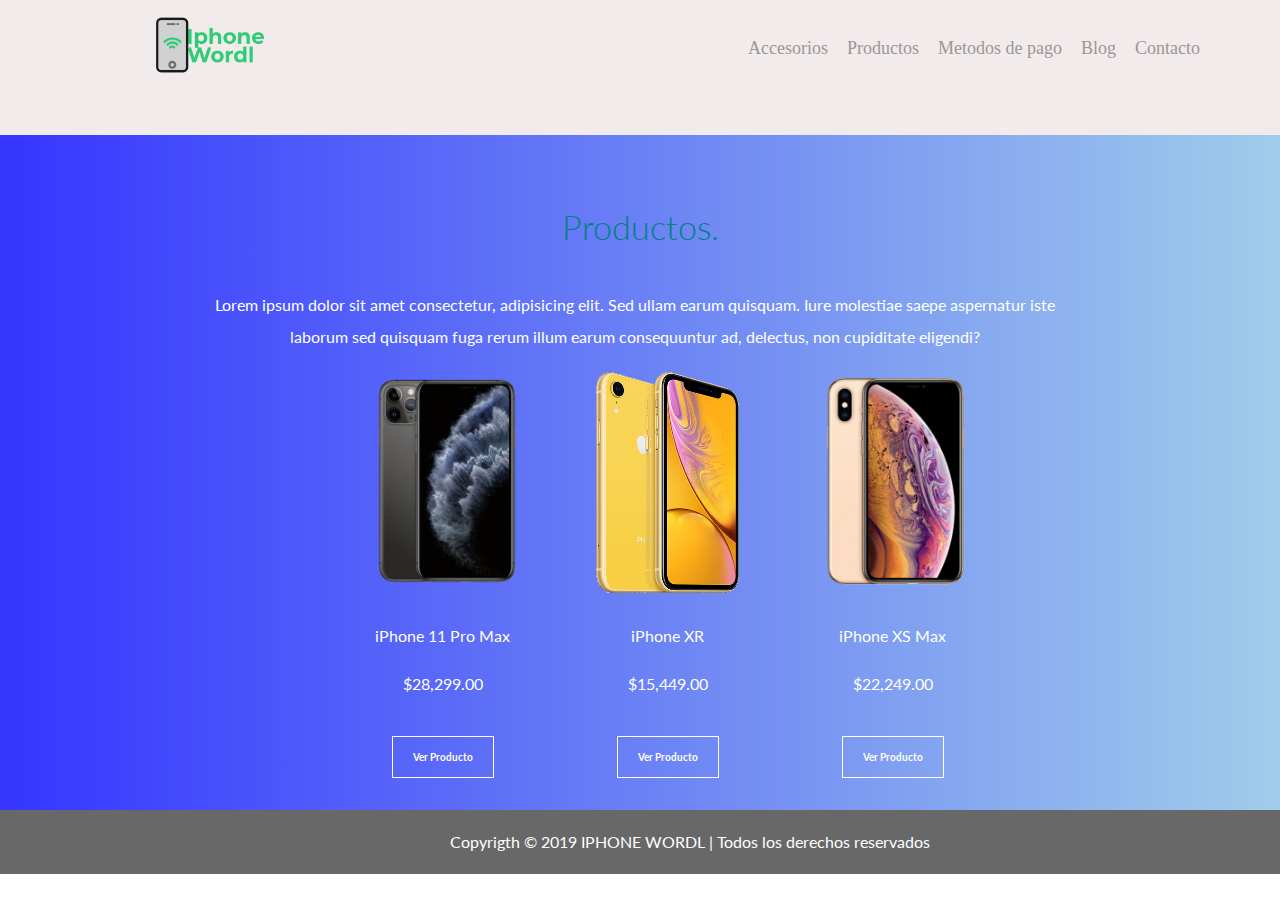
<file: index.html>
<!DOCTYPE html>
<html lang="en">
<head>
    <meta charset="UTF-8">
    <meta name="viewport" content="width=device-width, initial-scale=1.0">
    <title>Technology Store</title>
    <link rel="stylesheet" href="css/index.css">
    <link rel="stylesheet" href="css/normalize.css">
    <link href="https://fonts.googleapis.com/css2?family=Lato:ital,wght@0,700;0,900;1,700&family=Roboto:wght@400;700&display=swap" rel="stylesheet">
</head>
<body>
<header class="site-header inicio">
<div class="contenedor">
<div class="barra">
<div class="barra-img"><img src="img/Iphone Wordl.png" height="55px" width="55px"></div>
<nav class="navegacion">
    <a href="Accesorios.html">Accesorios</a>
    <a href="Productos.html">Productos</a>
    <a href="Metodosdepago.html">Metodos de pago</a>
    <a href="Blog.html">Blog</a>
    <a href="contacto.html">Contacto</a>
</nav>
</div>
</div>
</header>
    
    
<section class="contenedor-seccion">
<h2 class="fw-300 centrar-texto">Productos.</h2>
<p class="parrafo">Lorem ipsum dolor sit amet consectetur, adipisicing elit. Sed ullam earum quisquam. Iure molestiae saepe aspernatur iste laborum sed quisquam fuga rerum illum earum consequuntur ad, delectus, non cupiditate eligendi?</p>
<div class="iconos-nosotros">
    <div class="icono">
    <div class="img"><img src="img/!phone11promax.png" width="225px" height="225px"></div>
    <p class="parrafo1">iPhone 11 Pro Max</p>
    <p class="parrafo1">$28,299.00</p>
    <a href="!Phone_11_Pro_Max.html" class="boton">Ver Producto</a>
    </div>
    <br>
    <div class="icono">
    <div class="img"><img src="img/iphone-xr-yellow.png" width="225px" height="225px"></div>
    <p class="parrafo1">iPhone XR</p>
    <p class="parrafo1">$15,449.00</p>
    <a href="!Phone_XR.html" class="boton">Ver Producto</a>
    </div>
    <br>
    <div class="icono">
    <div class="img"><img src="img/iphone xs max.png" width="225px" height="225px"></div>
    <p class="parrafo1">iPhone XS Max</p>
    <p class="parrafo1">$22,249.00</p>
    <a href="!Phone_XS_Max.html" class="boton">Ver Producto</a>
    </div>
</div>
<br>
<br>
</section>
    
    
<footer class="fondo">     
    <p>Copyrigth &copy; 2019 IPHONE WORDL | Todos los derechos reservados</p>
</footer>

</body>
</html>
</file>
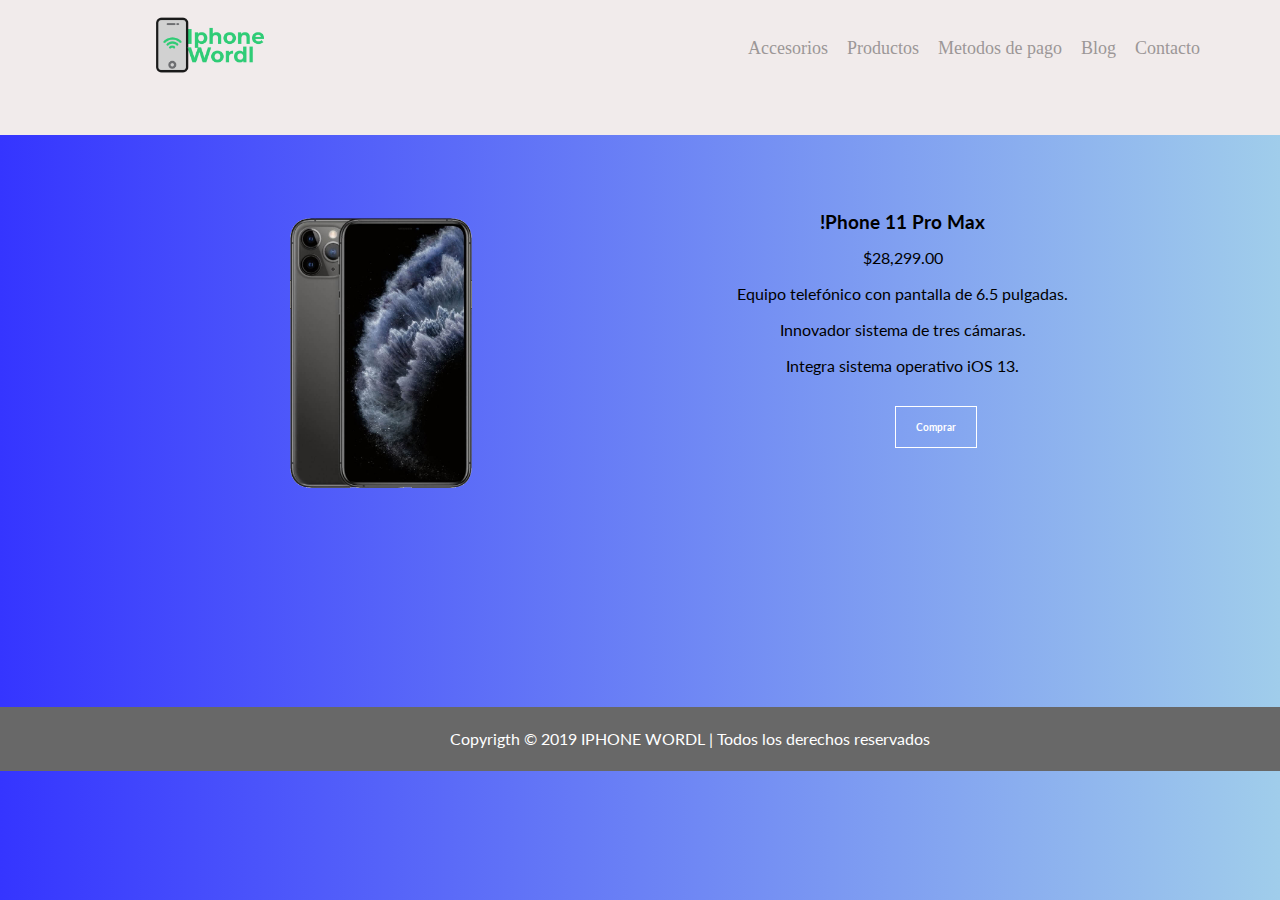
<file: !Phone_11_Pro_Max.html>
<!DOCTYPE html>
<html lang="en">
<head>
    <meta charset="UTF-8">
    <meta name="viewport" content="width=device-width, initial-scale=1.0">
    <title>Productos</title>
    <link rel="stylesheet" href="css/!Phone_11_Pro_Max.css">
    <link rel="stylesheet" href="css/normalize.css">
    <link href="https://fonts.googleapis.com/css2?family=Lato:ital,wght@0,700;0,900;1,700&family=Roboto:wght@400;700&display=swap" rel="stylesheet">
</head>
<body>

<header class="site-header inicio">
<div class="contenedor">
<div class="barra">
<a href="index.html">
<div class="barra-img"><img src="img/Iphone Wordl.png" height="55px" width="55px" ></div>
</a>
<nav class="navegacion">
    <a href="Accesorios.html">Accesorios</a>
    <a href="Productos.html">Productos</a>
    <a href="Metodosdepago.html">Metodos de pago</a>
    <a href="Blog.html">Blog</a>
    <a href="Contacto.html">Contacto</a>
</nav>
</div>
</div>
</header>

<section class="contenedor-seccion">
    <header id="texto-header inicio">
    <img style="float:left; margin-left:225px;" src="img/!phone11promax.png" class="img">
    <h3 class="fw-3000 centrar-texto">!Phone 11 Pro Max</h3>
    <p class="fw-3000 centrar-texto">$28,299.00</p>
    <p class="fw-3000 centrar-texto">Equipo telefónico con pantalla de 6.5 pulgadas.</p>
    <p class="fw-3000 centrar-texto">Innovador sistema de tres cámaras.</p>
    <p class="fw-3000 centrar-texto">Integra sistema operativo iOS 13.</p>
    <a href="!Phone_11_Pro_Max.html" class="boton">Comprar</a>
    </header>
</section>

<footer class="fondo">     
    <p>Copyrigth &copy; 2019 IPHONE WORDL | Todos los derechos reservados</p>
</footer>
</body>
</html>
</file>
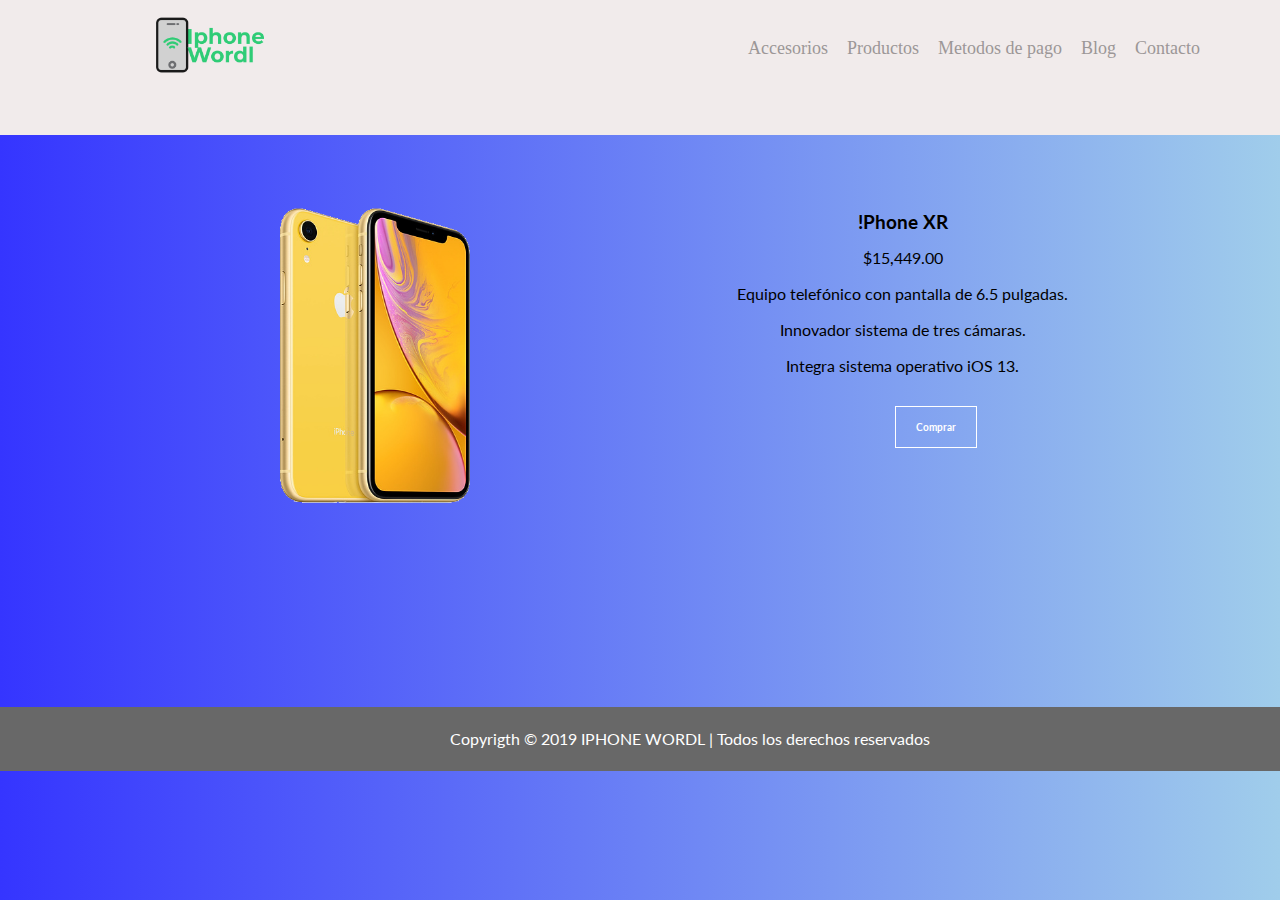
<file: !Phone_XR.html>
<!DOCTYPE html>
<html lang="en">
<head>
    <meta charset="UTF-8">
    <meta name="viewport" content="width=device-width, initial-scale=1.0">
    <title>Productos</title>
    <link rel="stylesheet" href="css/!Phone_XR.css">
    <link rel="stylesheet" href="css/normalize.css">
    <link href="https://fonts.googleapis.com/css2?family=Lato:ital,wght@0,700;0,900;1,700&family=Roboto:wght@400;700&display=swap" rel="stylesheet">
</head>
<body>

<header class="site-header inicio">
<div class="contenedor">
<div class="barra">
<a href="index.html"><div class="barra-img"><img src="img/Iphone Wordl.png" height="55px" width="55px" ></div></a>
    <nav class="navegacion">
        <a href="Accesorios.html">Accesorios</a>
        <a href="Productos.html">Productos</a>
        <a href="Metodosdepago.html">Metodos de pago</a>
        <a href="Blog.html">Blog</a>
        <a href="Contacto.html">Contacto</a>
    </nav>
</div>
</div>
</header>

<section class="contenedor-seccion">
    <header id="texto-header inicio">
    <img style="float:left; margin-left:225px;" src="img/iphone-xr-yellow.png" class="img">
    <h3 class="fw-3000 centrar-texto">!Phone XR</h3>
    <p class="fw-3000 centrar-texto">$15,449.00</p>
    <p class="fw-3000 centrar-texto">Equipo telefónico con pantalla de 6.5 pulgadas.</p>
    <p class="fw-3000 centrar-texto">Innovador sistema de tres cámaras.</p>
    <p class="fw-3000 centrar-texto">Integra sistema operativo iOS 13.</p>
    <a href="!Phone_XR.html" class="boton">Comprar</a>
    </header>
</section>

<footer class="fondo">     
    <p>Copyrigth &copy; 2019 IPHONE WORDL | Todos los derechos reservados</p>
</footer>
</body>
</html>
</file>
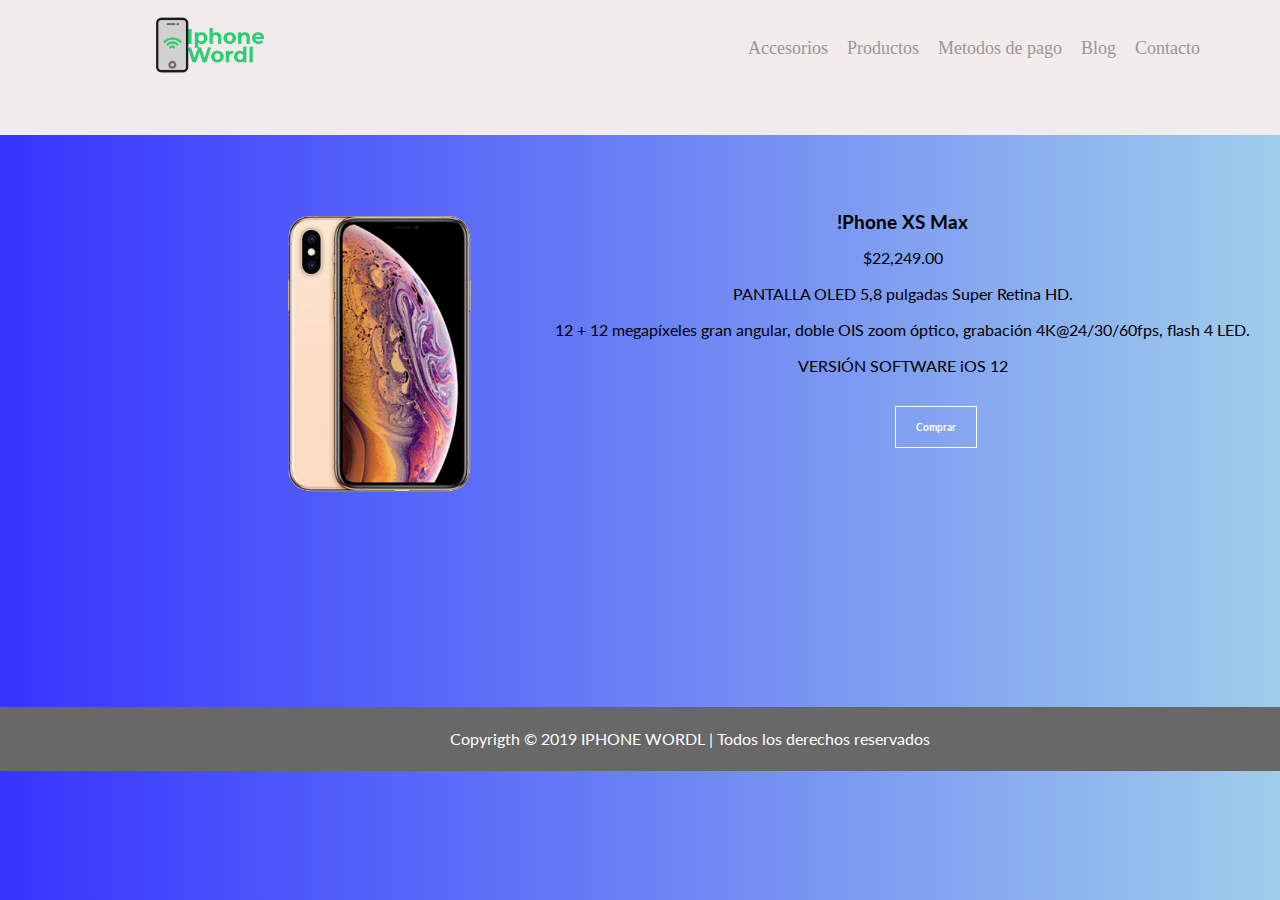
<file: !Phone_XS_Max.html>
<!DOCTYPE html>
<html lang="en">
<head>
    <meta charset="UTF-8">
    <meta name="viewport" content="width=device-width, initial-scale=1.0">
    <title>Productos</title>
    <link rel="stylesheet" href="css/!Phone_XS_Max.css">
    <link rel="stylesheet" href="css/normalize.css">
    <link href="https://fonts.googleapis.com/css2?family=Lato:ital,wght@0,700;0,900;1,700&family=Roboto:wght@400;700&display=swap" rel="stylesheet">
</head>
<body>

<header class="site-header inicio">
<div class="contenedor">
<div class="barra">
<a href="index.html"><div class="barra-img"><img src="img/Iphone Wordl.png" height="55px" width="55px"></div></a>
    <nav class="navegacion">
        <a href="Accesorios.html">Accesorios</a>
        <a href="Productos.html">Productos</a>
        <a href="Metodosdepago.html">Metodos de pago</a>
        <a href="Blog.html">Blog</a>
        <a href="contacto.html">Contacto</a>
    </nav>
</div>
</div>
</header>

<section class="contenedor-seccion">
    <header id="texto-header inicio">
    <img style="float:left; margin-left:225px;" src="img/iphone xs max.png" class="img">
    <h3 class="fw-3000">!Phone XS Max</h3>
    <p class="fw-3000">$22,249.00</p>
    <p class="fw-3000">PANTALLA	OLED 5,8 pulgadas Super Retina HD.</p>
    <p class="fw-3000">	12 + 12 megapíxeles gran angular, doble OIS zoom óptico, grabación 4K@24/30/60fps, flash 4 LED.</p>
    <p class="fw-3000">VERSIÓN SOFTWARE	iOS 12</p>
    <a href="!Phone_XS_Max.html" class="boton">Comprar</a>
    </header>
</section>

<footer class="fondo">     
    <p>Copyrigth &copy; 2019 IPHONE WORDL | Todos los derechos reservados</p>
</footer>
</body>
</html>
</file>
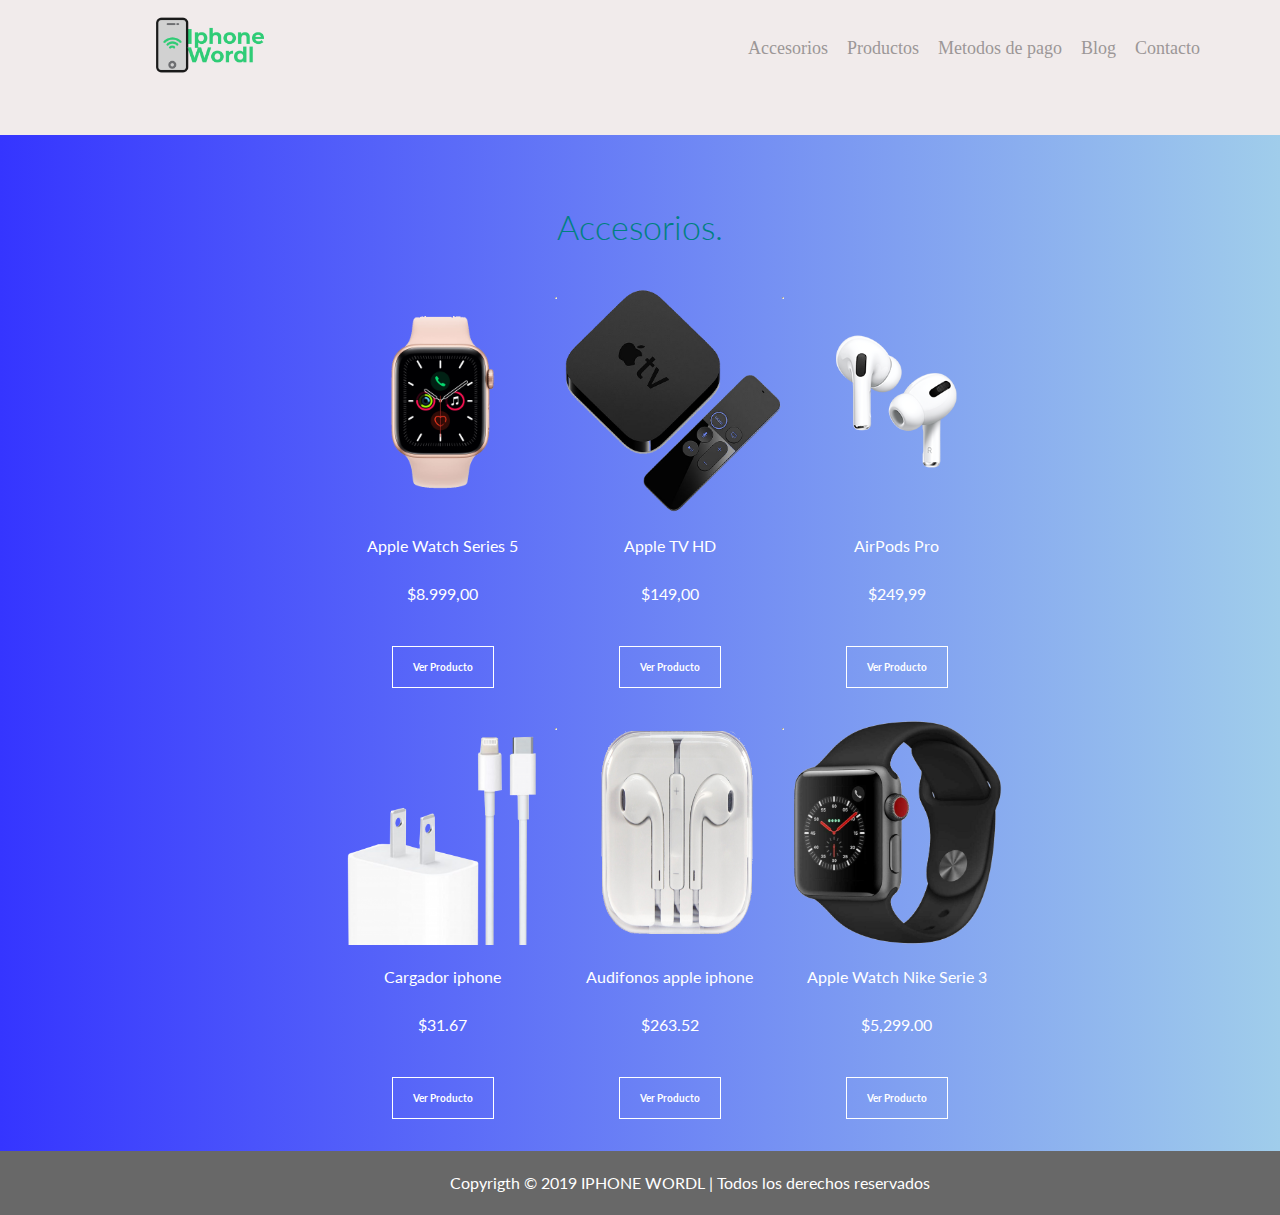
<file: Accesorios.html>
<!DOCTYPE html>
<html lang="en">
<head>
    <meta charset="UTF-8">
    <meta name="viewport" content="width=device-width, initial-scale=1.0">
    <title>Technology Store</title>
    <link rel="stylesheet" href="css/accesorios.css">
    <link rel="stylesheet" href="css/normalize.css">
    <link href="https://fonts.googleapis.com/css2?family=Lato:ital,wght@0,700;0,900;1,700&family=Roboto:wght@400;700&display=swap" rel="stylesheet">
</head>
<body>
<header class="site-header inicio">
<div class="contenedor">
<div class="barra">
<a href="index.html"><div class="barra-img"><img src="img/Iphone Wordl.png" height="55px" width="55px"></div></a>
    <nav class="navegacion">
        <a href="Accesorios.html">Accesorios</a>
        <a href="Productos.html">Productos</a>
        <a href="Metodosdepago.html">Metodos de pago</a>
        <a href="Blog.html">Blog</a>
        <a href="contacto.html">Contacto</a>
    </nav>
</div>
</div>
</header>

<section class="contenedor-seccion">
    <h2 class="fw-300 centrar-texto">Accesorios.</h2>
    <div class="iconos-nosotros">
        <div class="icono">
            <div class="img"><img src="img/accesorios/Apple Watch Series 5.png" width="225px" height="225px"></div>
            <p class="parrafo1">Apple Watch Series 5</p>
            <p class="parrafo1">$8.999,00</p>
            <a href="Apple_Watch_Series5.html" class="boton">Ver Producto</a>
        </div>
        <hr>

        <div class="icono">
            <div class="img"><img src="img/accesorios/apple-tv.png" width="225px" height="225px"></div>
            <p class="parrafo1">Apple TV HD</p>
            <p class="parrafo1">$149,00</p>
            <a href="apple-tv.html" class="boton">Ver Producto</a>
        </div>
        <hr>
        <div class="icono">
            <div class="img"><img src="img/accesorios/airpods_apple.png" width="225px" height="225px"></div>
            <p class="parrafo1">AirPods Pro</p>
            <p class="parrafo1">$249,99</p>
            <a href="airpods_apple.html" class="boton">Ver Producto</a>
        </div>
    </div>
    <br>
    <br>

<div class="iconos-nosotros">
        <div class="icono">
            <div class="img"><img src="img/accesorios/CARGADOR-IPH-470x353.png" width="225px" height="225px"></div>
            <p class="parrafo1">Cargador iphone</p>
            <p class="parrafo1">$31.67</p>
            <a href="CARGADOR-IPH.html" class="boton">Ver Producto</a>
        </div>
        <hr>

        <div class="icono">
            <div class="img"><img src="img/accesorios/audifonos-apple-iphone-7-plus.png" width="240px" height="225px"></div>
            <p class="parrafo1">Audifonos apple iphone</p>
            <p class="parrafo1">$263.52</p>
            <a href="audifonos-apple-iphone.html" class="boton">Ver Producto</a>
        </div>
        <hr>
        <div class="icono">
            <div class="img"><img src="img/accesorios/apple_watch-black.png" width="210px" height="225px"></div>
            <p class="parrafo1">Apple Watch Nike Serie 3</p>
            <p class="parrafo1">$5,299.00</p>
            <a href="Apple_Watch_Nike_Serie3.html" class="boton">Ver Producto</a>
        </div>
    </div>
    <br>
    <br>
</section>


<footer class="fondo">
    <p>Copyrigth &copy; 2019 IPHONE WORDL | Todos los derechos reservados</p>
</footer>

</body>

</html>
</file>
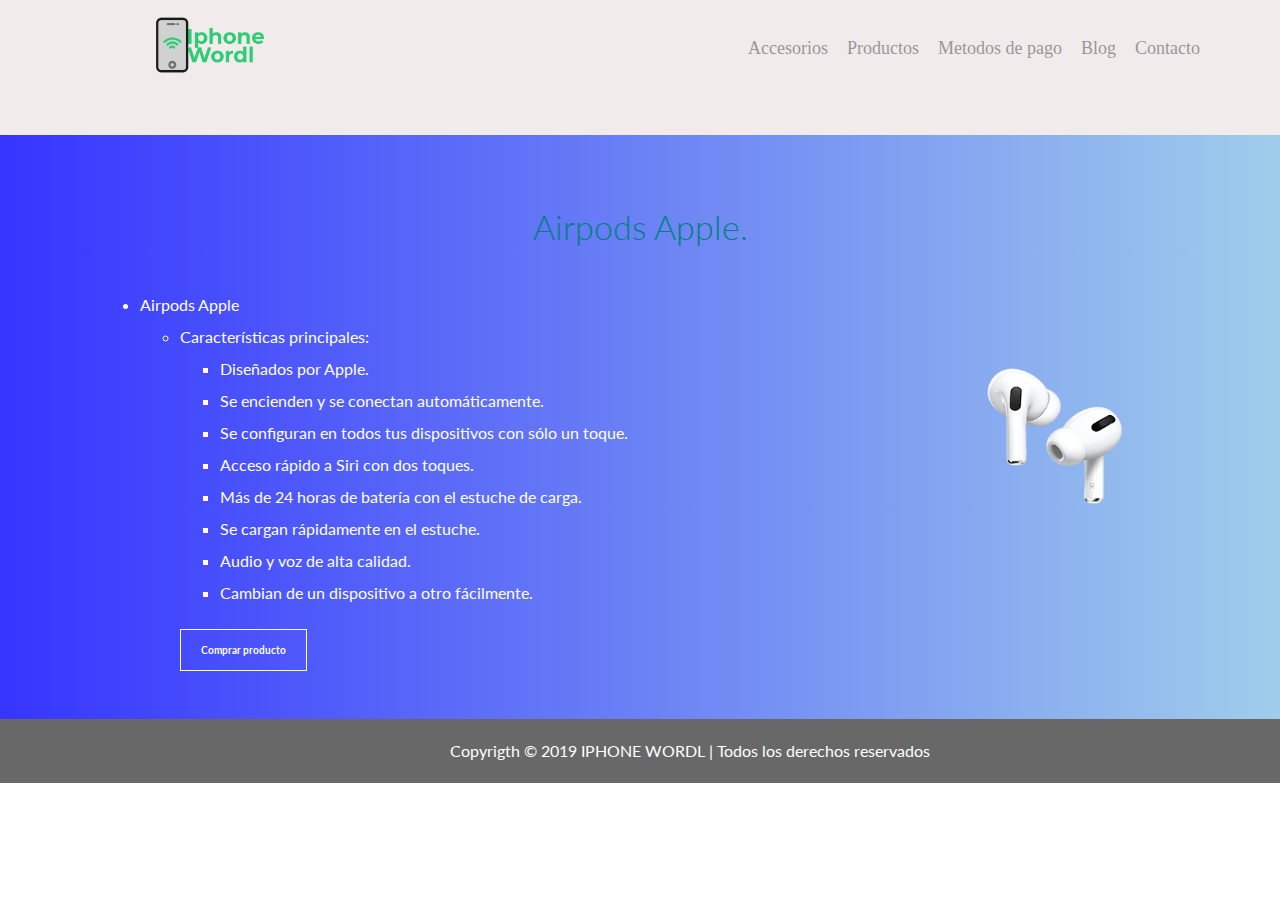
<file: airpods_apple.html>
<!DOCTYPE html>
<html lang="en">
<head>
    <meta charset="UTF-8">
    <meta name="viewport" content="width=device-width, initial-scale=1.0">
    <title>Airpods Apple</title>
    <link rel="stylesheet" href="css/airpods_apple.css">
    <link rel="stylesheet" href="css/normalize.css">
    <link href="https://fonts.googleapis.com/css2?family=Lato:ital,wght@0,700;0,900;1,700&family=Roboto:wght@400;700&display=swap" rel="stylesheet">
</head>
<body>
<header class="site-header inicio">
<div class="contenedor">
<div class="barra">
<a href="index.html"><div class="barra-img"><img src="img/Iphone Wordl.png" height="55px" width="55px"></div></a>
<nav class="navegacion">
    <a href="Accesorios.html">Accesorios</a>
    <a href="Productos.html">Productos</a>
    <a href="Metodosdepago.html">Metodos de pago</a>
    <a href="Blog.html">Blog</a>
    <a href="contacto.html">Contacto</a>
</nav>
</div>
</div>
</header>
    
<section class="contenedor-seccion">
<h2 class="fw-300 centrar-texto">Airpods Apple.</h2>
<ul class="parrafo2">
    <li>Airpods Apple</li>
    <img src="img/accesorios/airpods_apple.png" width="250" height="230" align="right">
    <ul>
        <li>Características principales:</li>
        <ul><li>Diseñados por Apple.</li></ul>
        <ul><li>Se encienden y se conectan automáticamente.</li></ul>
        <ul><li>Se configuran en todos tus dispositivos con sólo un toque.</li></ul>
        <ul><li>Acceso rápido a Siri con dos toques.</li></ul>
        <ul><li>Más de 24 horas de batería con el estuche de carga.</li></ul>
        <ul><li>Se cargan rápidamente en el estuche.</li></ul>
        <ul><li>Audio y voz de alta calidad.</li></ul>
        <ul><li>Cambian de un dispositivo a otro fácilmente.</li></ul>
        <a href="#" class="boton">Comprar producto</a>
    </ul>
</ul>
<br>
</section>
    
    
<footer class="fondo">     
    <p>Copyrigth &copy; 2019 IPHONE WORDL | Todos los derechos reservados</p>
</footer>

</body>
</html>
</file>
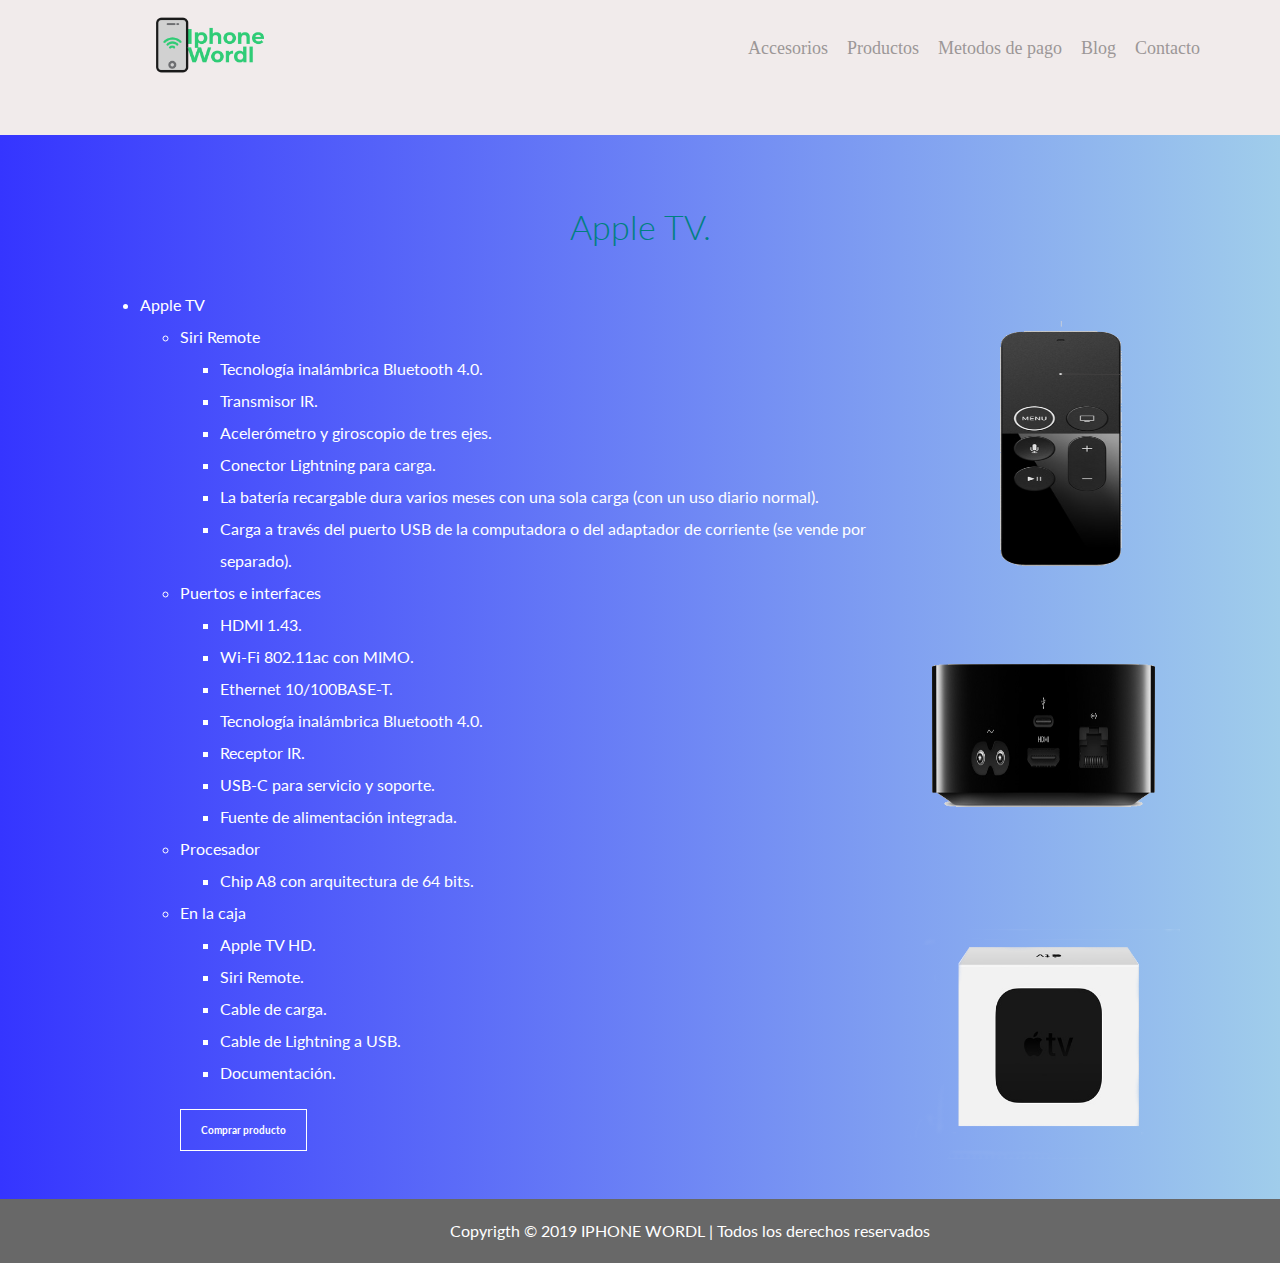
<file: apple-tv.html>
<!DOCTYPE html>
<html lang="en">
<head>
    <meta charset="UTF-8">
    <meta name="viewport" content="width=device-width, initial-scale=1.0">
    <title>Apple TV</title>
    <link rel="stylesheet" href="css/Apple_TV.css">
    <link rel="stylesheet" href="css/normalize.css">
    <link href="https://fonts.googleapis.com/css2?family=Lato:ital,wght@0,700;0,900;1,700&family=Roboto:wght@400;700&display=swap" rel="stylesheet">
</head>
<body>
<header class="site-header inicio">
<div class="contenedor">
<div class="barra">
<a href="index.html"><div class="barra-img"><img src="img/Iphone Wordl.png" height="55px" width="55px"></div></a>
<nav class="navegacion">
    <a href="Accesorios.html">Accesorios</a>
    <a href="Productos.html">Productos</a>
    <a href="Metodosdepago.html">Metodos de pago</a>
    <a href="Blog.html">Blog</a>
    <a href="contacto.html">Contacto</a>
</nav>
</div>
</div>
</header>
    
<section class="contenedor-seccion">
<h2 class="fw-300 centrar-texto">Apple TV.</h2>
<ul class="parrafo2">
    <li>Apple TV</li>
    <img src="img/accesorios/img apple_tv/Control.png" width="240" height="250" align="right">
    <ul>
        <li>Siri Remote</li>
        <ul><li>Tecnología inalámbrica Bluetooth 4.0.</li></ul>
        <ul><li>Transmisor IR.</li></ul>
        <ul><li>Acelerómetro y giroscopio de tres ejes.</li></ul>
        <ul><li>Conector Lightning para carga.</li></ul>
        <ul><li>La batería recargable dura varios meses con una sola carga (con un uso diario normal).</li></ul>
        <ul><li>Carga a través del puerto USB de la computadora o del adaptador de corriente (se vende por separado).</li></ul>
    <li>Puertos e interfaces</li>
    <img src="img/accesorios/img apple_tv/Puertos.png" width="270" height="270" align="right">
        <ul><li>HDMI 1.43.</li></ul>
        <ul><li>Wi-Fi 802.11ac con MIMO.</li></ul>
        <ul><li>Ethernet 10/100BASE-T.</li></ul>
        <ul><li>Tecnología inalámbrica Bluetooth 4.0.</li></ul>
        <ul><li>Receptor IR.</li></ul>
        <ul><li>USB-C para servicio y soporte.</li></ul>
        <ul><li>Fuente de alimentación integrada.</li></ul>
    <li>Procesador</li>
        <ul><li>Chip A8 con arquitectura de 64 bits.</li></ul>
    <li>En la caja</li>
    <img src="img/accesorios/img apple_tv/Caja.png" width="270" height="230" align="right">
        <ul><li>Apple TV HD.</li></ul>
        <ul><li>Siri Remote.</li></ul>
        <ul><li>Cable de carga.</li></ul>
        <ul><li>Cable de Lightning a USB.</li></ul>
        <ul><li>Documentación.</li></ul>
    <a href="#" class="boton">Comprar producto</a>
    </ul>
</ul>
<br>
</section>
    
    
<footer class="fondo">     
    <p>Copyrigth &copy; 2019 IPHONE WORDL | Todos los derechos reservados</p>
</footer>

</body>
</html>
</file>
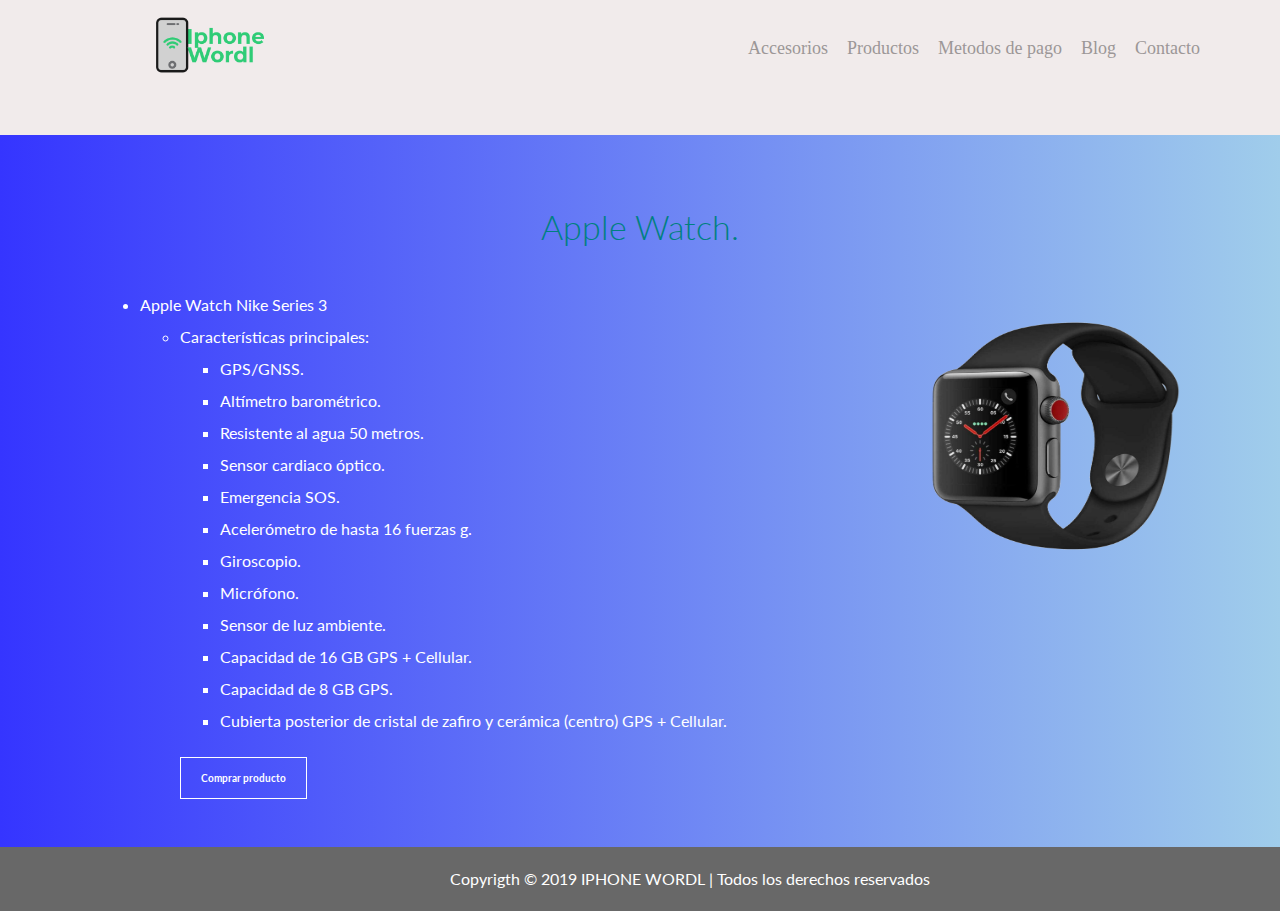
<file: Apple_Watch_Nike_Serie3.html>
<!DOCTYPE html>
<html lang="en">
<head>
    <meta charset="UTF-8">
    <meta name="viewport" content="width=device-width, initial-scale=1.0">
    <title>Apple Watch</title>
    <link rel="stylesheet" href="css/Apple_Watch_Nike_Serie3.css">
    <link rel="stylesheet" href="css/normalize.css">
    <link href="https://fonts.googleapis.com/css2?family=Lato:ital,wght@0,700;0,900;1,700&family=Roboto:wght@400;700&display=swap" rel="stylesheet">
</head>
<body>
<header class="site-header inicio">
<div class="contenedor">
<div class="barra">
<a href="index.html"><div class="barra-img"><img src="img/Iphone Wordl.png" height="55px" width="55px"></div></a>
<nav class="navegacion">
    <a href="Accesorios.html">Accesorios</a>
    <a href="Productos.html">Productos</a>
    <a href="Metodosdepago.html">Metodos de pago</a>
    <a href="Blog.html">Blog</a>
    <a href="contacto.html">Contacto</a>
</nav>
</div>
</div>
</header>
    
<section class="contenedor-seccion">
<h2 class="fw-300 centrar-texto">Apple Watch.</h2>
<ul class="parrafo2">
    <li>Apple Watch Nike Series 3</li>
    <img src="img/accesorios/apple_watch-black.png" width="250" height="230" align="right">
    <ul>
        <li>Características principales:</li>
        <ul><li>GPS/GNSS.</li></ul>
        <ul><li>Altímetro barométrico.</li></ul>
        <ul><li>Resistente al agua 50 metros.</li></ul>
        <ul><li>Sensor cardiaco óptico.</li></ul>
        <ul><li>Emergencia SOS.</li></ul>
        <ul><li>Acelerómetro de hasta 16 fuerzas g.</li></ul>
        <ul><li>Giroscopio.</li></ul>
        <ul><li>Micrófono.</li></ul>
        <ul><li>Sensor de luz ambiente.</li></ul>
        <ul><li>Capacidad de 16 GB GPS + Cellular.</li></ul>
        <ul><li>Capacidad de 8 GB GPS.</li></ul>
        <ul><li>Cubierta posterior de cristal de zafiro y cerámica (centro) GPS + Cellular.</li></ul>
        <a href="#" class="boton">Comprar producto</a>
    </ul>
</ul>
<br>
</section>
    
    
<footer class="fondo">     
    <p>Copyrigth &copy; 2019 IPHONE WORDL | Todos los derechos reservados</p>
</footer>

</body>
</html>
</file>
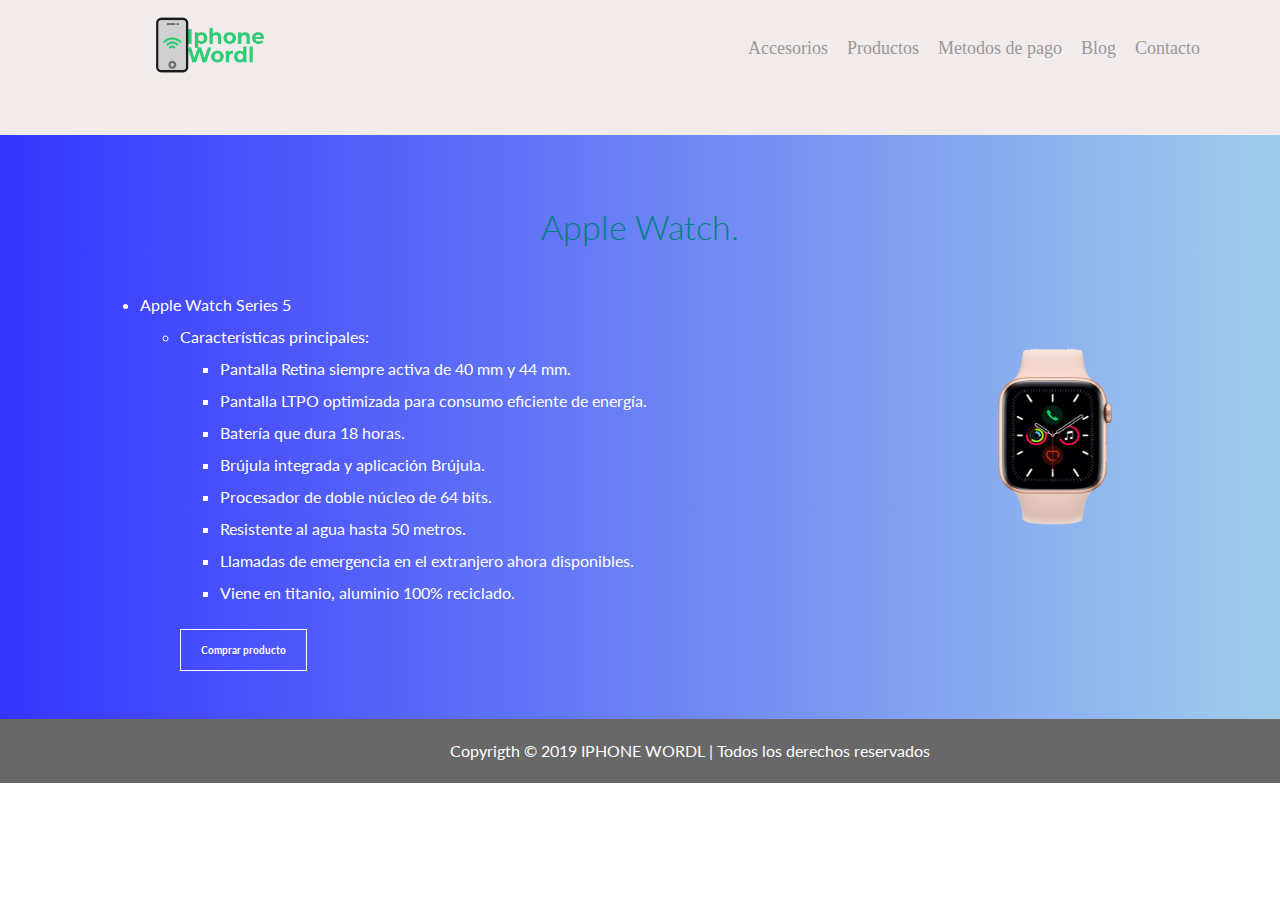
<file: Apple_Watch_Series5.html>
<!DOCTYPE html>
<html lang="en">
<head>
    <meta charset="UTF-8">
    <meta name="viewport" content="width=device-width, initial-scale=1.0">
    <title>Apple Watch</title>
    <link rel="stylesheet" href="css/Apple_Watch_Series5.css">
    <link rel="stylesheet" href="css/normalize.css">
    <link href="https://fonts.googleapis.com/css2?family=Lato:ital,wght@0,700;0,900;1,700&family=Roboto:wght@400;700&display=swap" rel="stylesheet">
</head>
<body>
<header class="site-header inicio">
<div class="contenedor">
<div class="barra">
<a href="index.html"><div class="barra-img"><img src="img/Iphone Wordl.png" height="55px" width="55px"></div></a>
<nav class="navegacion">
    <a href="Accesorios.html">Accesorios</a>
    <a href="Productos.html">Productos</a>
    <a href="Metodosdepago.html">Metodos de pago</a>
    <a href="Blog.html">Blog</a>
    <a href="contacto.html">Contacto</a>
</nav>
</div>
</div>
</header>
    
<section class="contenedor-seccion">
<h2 class="fw-300 centrar-texto">Apple Watch.</h2>
<ul class="parrafo2">
    <li>Apple Watch Series 5</li>
    <img src="img/accesorios/Apple Watch Series 5.png" width="250" height="230" align="right">
    <ul>
        <li>Características principales:</li>
        <ul><li>Pantalla Retina siempre activa de 40 mm y 44 mm.</li></ul>
        <ul><li>Pantalla LTPO optimizada para consumo eficiente de energía.</li></ul>
        <ul><li>Batería que dura 18 horas.</li></ul>
        <ul><li>Brújula integrada y aplicación Brújula.</li></ul>
        <ul><li>Procesador de doble núcleo de 64 bits.</li></ul>
        <ul><li>Resistente al agua hasta 50 metros.</li></ul>
        <ul><li>Llamadas de emergencia en el extranjero ahora disponibles.</li></ul>
        <ul><li>Viene en titanio, aluminio 100% reciclado.</li></ul>
        <a href="#" class="boton">Comprar producto</a>
    </ul>
</ul>
<br>
</section>
    
    
<footer class="fondo">     
    <p>Copyrigth &copy; 2019 IPHONE WORDL | Todos los derechos reservados</p>
</footer>

</body>
</html>
</file>
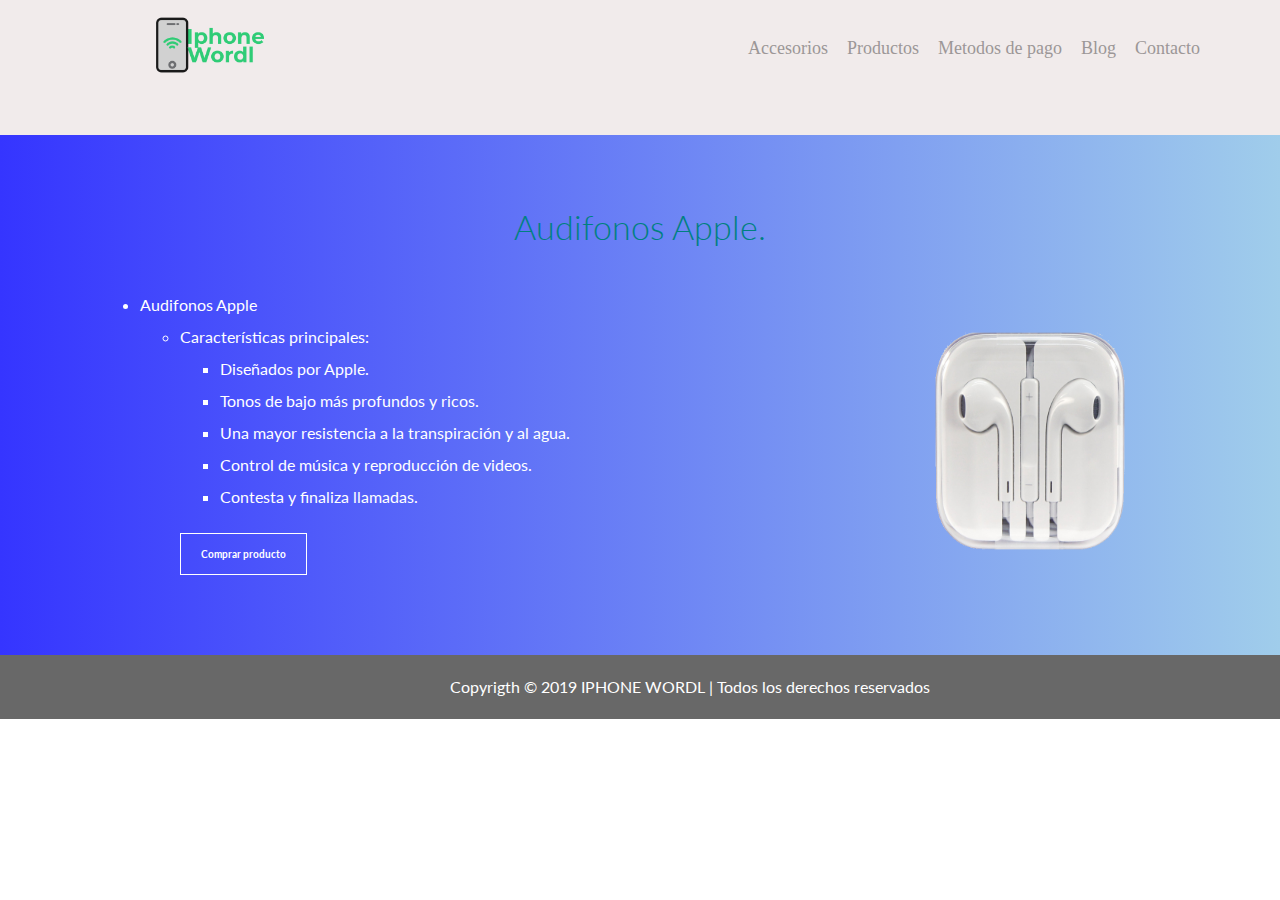
<file: audifonos-apple-iphone.html>
<!DOCTYPE html>
<html lang="en">
<head>
    <meta charset="UTF-8">
    <meta name="viewport" content="width=device-width, initial-scale=1.0">
    <title>Audifonos Apple</title>
    <link rel="stylesheet" href="css/audifonos-apple-iphone.css">
    <link rel="stylesheet" href="css/normalize.css">
    <link href="https://fonts.googleapis.com/css2?family=Lato:ital,wght@0,700;0,900;1,700&family=Roboto:wght@400;700&display=swap" rel="stylesheet">
</head>
<body>
<header class="site-header inicio">
<div class="contenedor">
<div class="barra">
<a href="index.html"><div class="barra-img"><img src="img/Iphone Wordl.png" height="55px" width="55px"></div></a>
<nav class="navegacion">
    <a href="Accesorios.html">Accesorios</a>
    <a href="Productos.html">Productos</a>
    <a href="Metodosdepago.html">Metodos de pago</a>
    <a href="Blog.html">Blog</a>
    <a href="contacto.html">Contacto</a>
</nav>
</div>
</div>
</header>
    
<section class="contenedor-seccion">
<h2 class="fw-300 centrar-texto">Audifonos Apple.</h2>
<ul class="parrafo2">
    <li>Audifonos Apple</li>
    <img src="img/accesorios/audifonos-apple-iphone-7-plus.png" width="300" height="240" align="right">
    <ul>
        <li>Características principales:</li>
        <ul><li>Diseñados por Apple.</li></ul>
        <ul><li>Tonos de bajo más profundos y ricos.</li></ul>
        <ul><li>Una mayor resistencia a la transpiración y al agua.</li></ul>
        <ul><li>Control de música y reproducción de videos.</li></ul>
        <ul><li>Contesta y finaliza llamadas.</li></ul>
        <a href="#" class="boton">Comprar producto</a>
    </ul>
</ul>
<br>
<br>
</section>
    
    
<footer class="fondo">     
    <p>Copyrigth &copy; 2019 IPHONE WORDL | Todos los derechos reservados</p>
</footer>

</body>
</html>
</file>
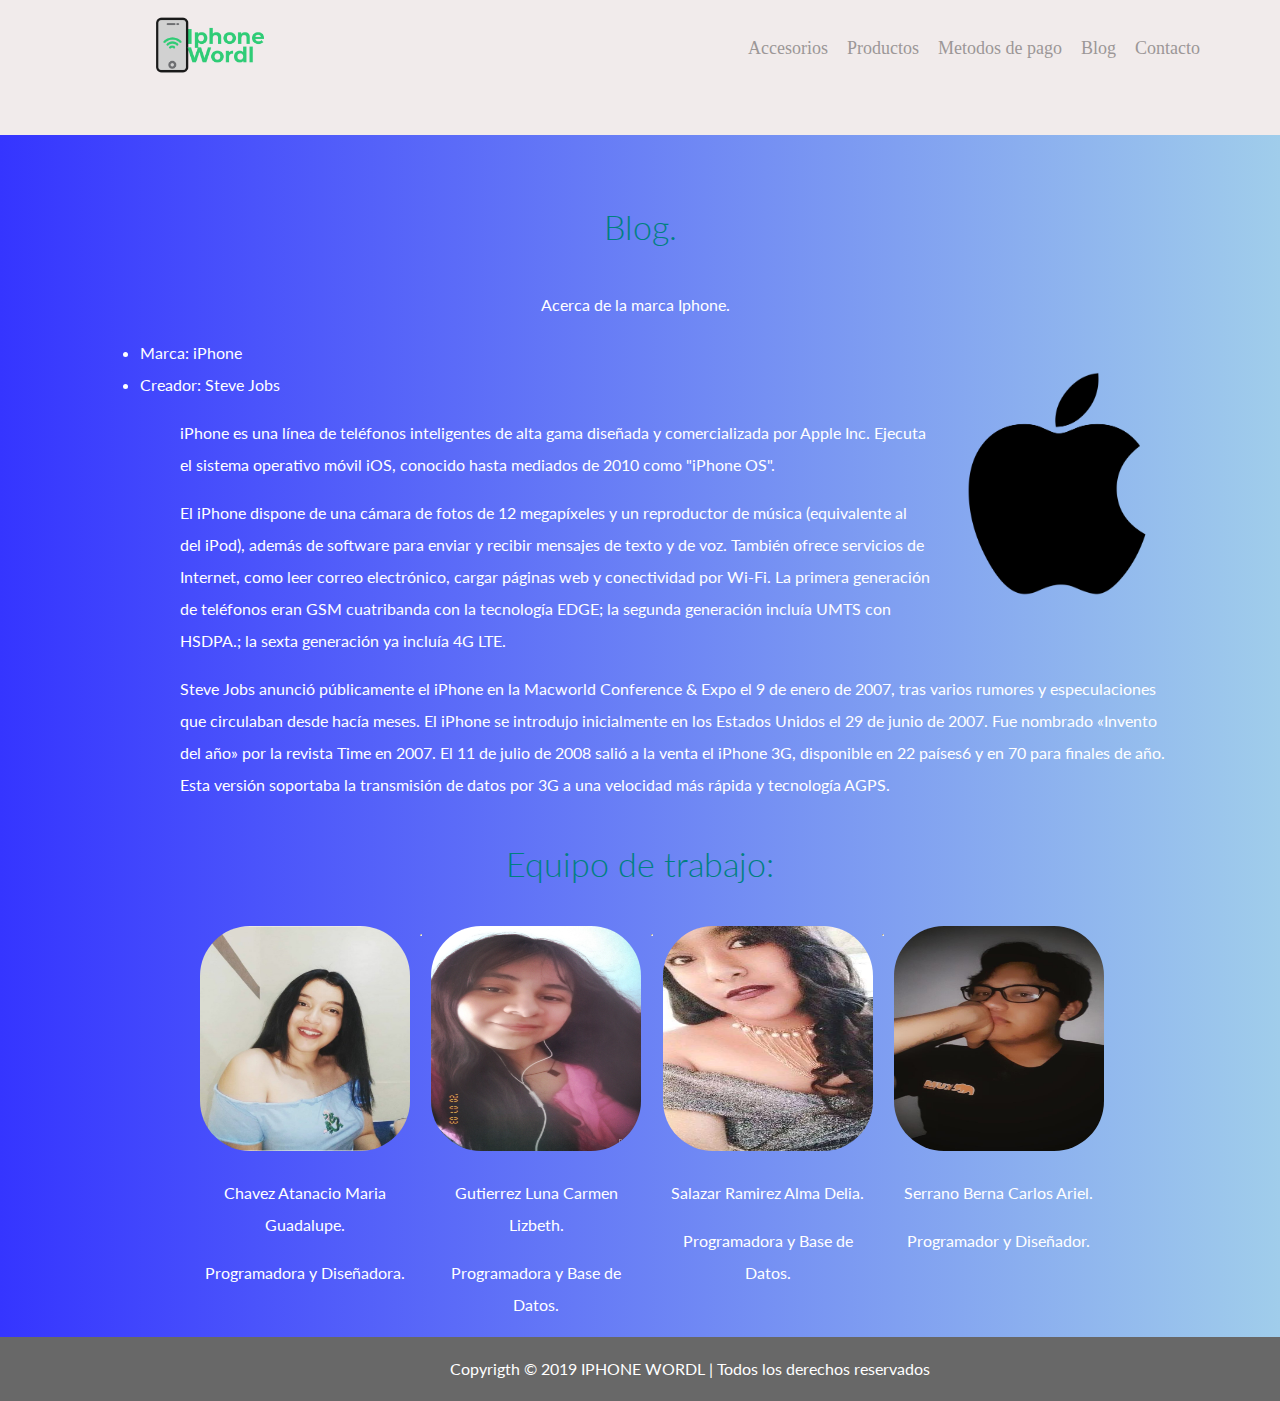
<file: Blog.html>
<!DOCTYPE html>
<html lang="en">
<head>
    <meta charset="UTF-8">
    <meta name="viewport" content="width=device-width, initial-scale=1.0">
    <title>Blog</title>
    <link rel="stylesheet" href="css/Blog.css">
    <link rel="stylesheet" href="css/normalize.css">
    <link href="https://fonts.googleapis.com/css2?family=Lato:ital,wght@0,700;0,900;1,700&family=Roboto:wght@400;700&display=swap" rel="stylesheet">
</head>
<body>
<header class="site-header inicio">
<div class="contenedor">
<div class="barra">
<a href="index.html"><div class="barra-img"><img src="img/Iphone Wordl.png" height="55px" width="55px"></div></a>
    <nav class="navegacion">
        <a href="Accesorios.html">Accesorios</a>
        <a href="Productos.html">Productos</a>
        <a href="Metodosdepago.html">Metodos de pago</a>
        <a href="Blog.html">Blog</a>
        <a href="contacto.html">Contacto</a>
    </nav>
</div>
</div>
</header>
    
    
<section class="contenedor-seccion">
<h2 class="fw-300 centrar-texto">Blog.</h2>
<p class="parrafo">Acerca de la marca Iphone.</p>
<ul class="parrafo2">
    <li>Marca: iPhone</li>
    <img src="img/iPhone_logo.png" width="250" height="230" align="right">
    <li>Creador: Steve Jobs</li>
    <ul><p>iPhone es una línea de teléfonos inteligentes de alta gama diseñada y comercializada 
        por Apple Inc. Ejecuta el sistema operativo móvil iOS, conocido hasta mediados de 2010 como "iPhone OS".</p>
    <p>El iPhone dispone de una cámara de fotos de 12 megapíxeles y un reproductor de música 
        (equivalente al del iPod), además de software para enviar y recibir mensajes de texto y de voz. 
        También ofrece servicios de Internet, como leer correo electrónico, cargar páginas web y conectividad por 
        Wi-Fi. La primera generación de teléfonos eran GSM cuatribanda con la tecnología EDGE; la segunda generación 
        incluía UMTS con HSDPA.; la sexta generación ya incluía 4G LTE.</p>
    <p>Steve Jobs anunció públicamente el iPhone en la Macworld Conference & Expo el 9 de enero de 2007, tras varios 
        rumores y especulaciones que circulaban desde hacía meses. El iPhone se introdujo inicialmente en los 
        Estados Unidos el 29 de junio de 2007. Fue nombrado «Invento del año» por la revista Time en 2007. 
        El 11 de julio de 2008 salió a la venta el iPhone 3G, disponible en 22 países6​ y en 70 para finales de año. 
        Esta versión soportaba la transmisión de datos por 3G a una velocidad más rápida y tecnología AGPS.</p>
    </ul>
</ul>
    <h2 class="fw-300 centrar-texto">Equipo de trabajo:</h2>
    <div class="iconos-nosotros">
        <div class="icono">
       <div class="img"><img src="img/img integrantes/Chavez Atanacio Maria Guadalupe..jpeg" style="border-radius: 50px;" width="210px" height="225px"></div>
        <p class="parrafo1">Chavez Atanacio Maria Guadalupe.</p>
        <p class="parrafo1">Programadora y Diseñadora.</p>
        </div>
        <hr>       
        <div class="icono">
        <div class="img"><img src="img/img integrantes/Gutierrez Luna Carmen Lizbeth.jpeg" style="border-radius: 50px;" width="210px" height="225px"></div>
        <p class="parrafo1">Gutierrez Luna Carmen Lizbeth.</p>
        <p class="parrafo1">Programadora y Base de Datos.</p>
        </div>
        <hr>
        <div class="icono">
        <div class="img"><img src="img/img integrantes/Salazar Ramirez Alma Delia..jpeg" style="border-radius: 50px;" width="210px" height="225px"></div>
        <p class="parrafo1">Salazar Ramirez Alma Delia.</p>
        <p class="parrafo1">Programadora y Base de Datos.</p>
        </div>
        <hr>
        <div class="icono">
        <div class="img"><img src="img/img integrantes/Serrano Berna Carlos Ariel.jpg" style="border-radius: 50px;" width="210px" height="225px"></div>
        <p class="parrafo1">Serrano Berna Carlos Ariel.</p>
        <p class="parrafo1">Programador y Diseñador.</p>
        </div>
    </div>
</section>
    
    
<footer class="fondo">     
    <p>Copyrigth &copy; 2019 IPHONE WORDL | Todos los derechos reservados</p>
</footer>

</body>
</html>
</file>
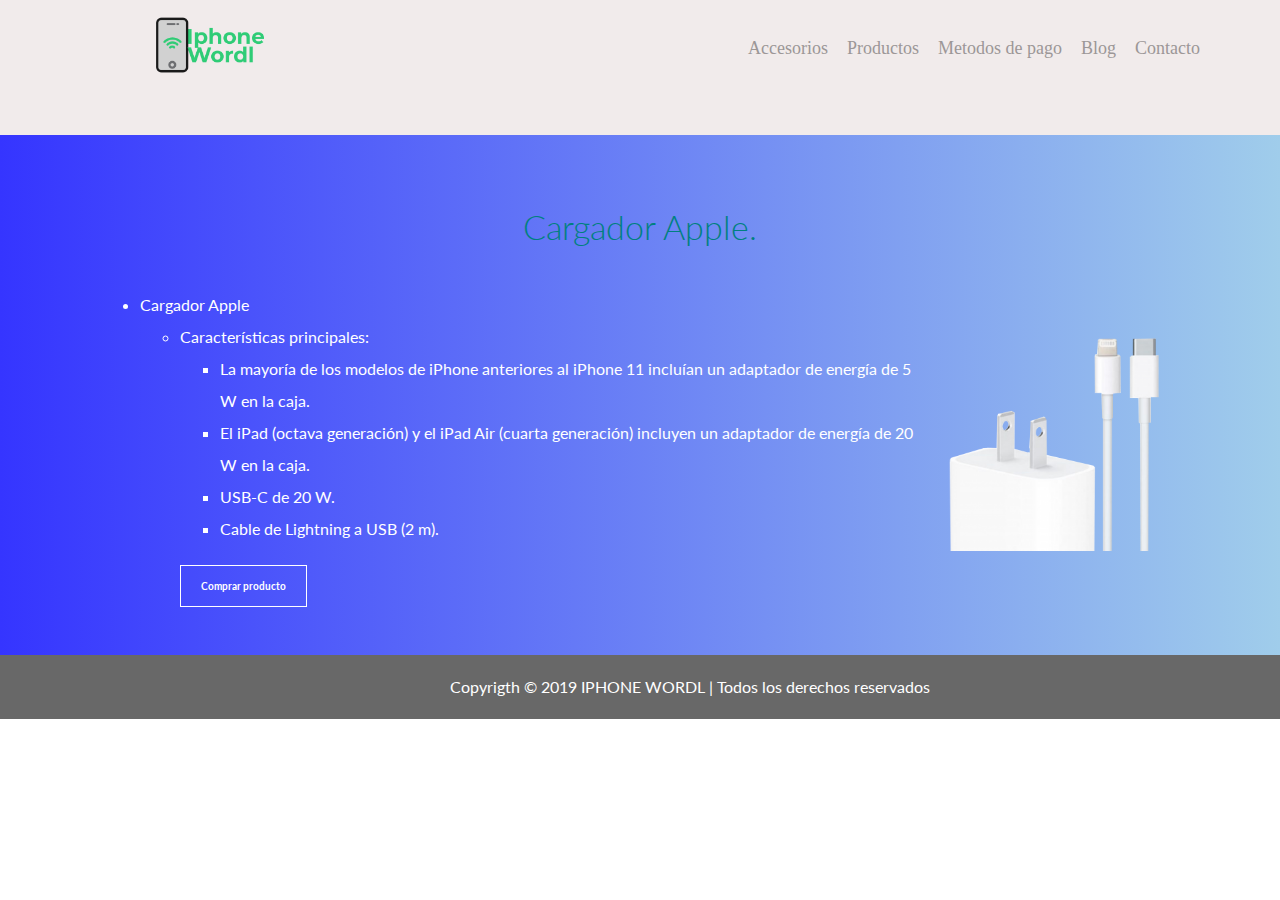
<file: CARGADOR-IPH.html>
<!DOCTYPE html>
<html lang="en">
<head>
    <meta charset="UTF-8">
    <meta name="viewport" content="width=device-width, initial-scale=1.0">
    <title>Cargador Apple</title>
    <link rel="stylesheet" href="css/CARGADOR-IPH.css">
    <link rel="stylesheet" href="css/normalize.css">
    <link href="https://fonts.googleapis.com/css2?family=Lato:ital,wght@0,700;0,900;1,700&family=Roboto:wght@400;700&display=swap" rel="stylesheet">
</head>
<body>
<header class="site-header inicio">
<div class="contenedor">
<div class="barra">
<a href="index.html"><div class="barra-img"><img src="img/Iphone Wordl.png" height="55px" width="55px"></div></a>
<nav class="navegacion">
    <a href="Accesorios.html">Accesorios</a>
    <a href="Productos.html">Productos</a>
    <a href="Metodosdepago.html">Metodos de pago</a>
    <a href="Blog.html">Blog</a>
    <a href="contacto.html">Contacto</a>
</nav>
</div>
</div>
</header>
    
<section class="contenedor-seccion">
<h2 class="fw-300 centrar-texto">Cargador Apple.</h2>
<ul class="parrafo2">
    <li>Cargador Apple</li>
    <img src="img/accesorios/CARGADOR-IPH-470x353.png" width="250" height="230" align="right">
    <ul>
        <li>Características principales:</li>
        <ul><li>La mayoría de los modelos de iPhone anteriores al iPhone 11 incluían un adaptador de energía de 5 W en la caja.</li></ul>
        <ul><li>El iPad (octava generación) y el iPad Air (cuarta generación) incluyen un adaptador de energía de 20 W en la caja.</li></ul>
        <ul><li>USB-C de 20 W.</li></ul>
        <ul><li>Cable de Lightning a USB (2 m).</li></ul>
        <a href="#" class="boton">Comprar producto</a>
    </ul>
</ul>
<br>
</section>
    
    
<footer class="fondo">     
    <p>Copyrigth &copy; 2019 IPHONE WORDL | Todos los derechos reservados</p>
</footer>

</body>
</html>
</file>
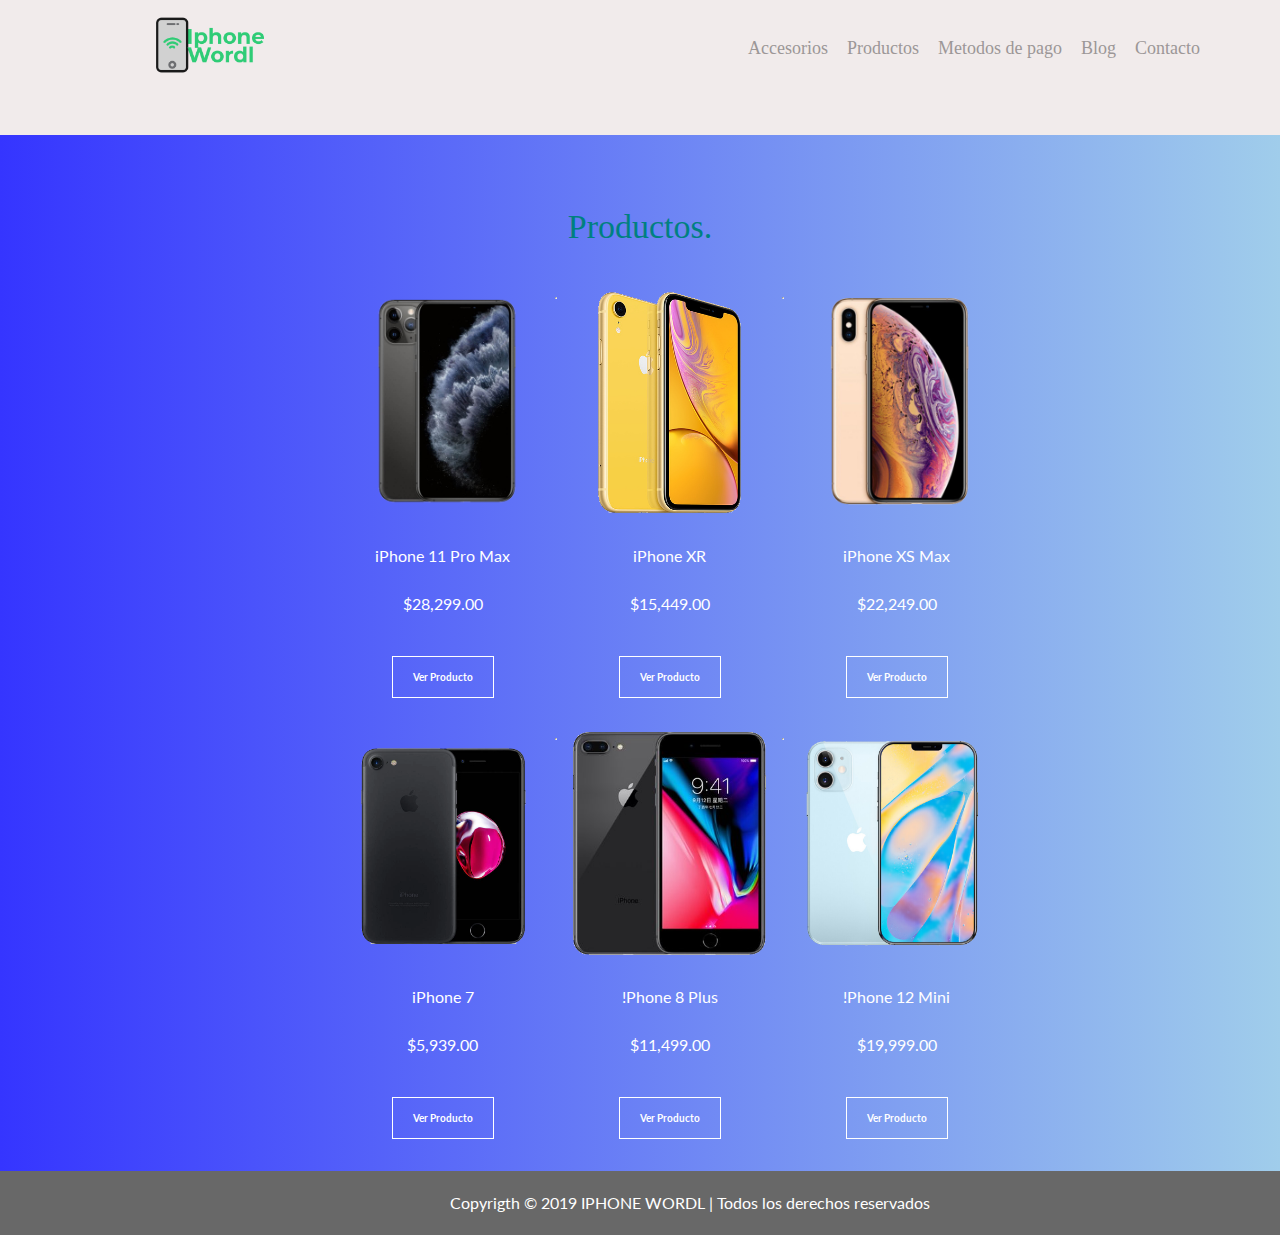
<file: Productos.html>
<!DOCTYPE html>
<html lang="en">
<head>
    <meta charset="UTF-8">
    <meta name="viewport" content="width=device-width, initial-scale=1.0">
    <title>Technology Store</title>
    <link rel="stylesheet" href="css/Productos.css">
    <link rel="stylesheet" href="css/normalize.css">
    <link href="https://fonts.googleapis.com/css2?family=Lato:ital,wght@0,700;0,900;1,700&family=Roboto:wght@400;700&display=swap" rel="stylesheet">
</head>
<body>
<header class="site-header inicio">
<div class="contenedor">
<div class="barra">
<a href="index.html"><div class="barra-img"><img src="img/Iphone Wordl.png" height="55px" width="55px"></div></a>
<nav class="navegacion">
    <a href="Accesorios.html">Accesorios</a>
    <a href="Productos.html">Productos</a>
    <a href="Metodosdepago.html">Metodos de pago</a>
    <a href="Blog.html">Blog</a>
    <a href="contacto.html">Contacto</a>
</nav>
</div>
</div>
</header>



    <section class="contenedor-seccion" class="fw-300 centrar-texto">
        <h2 class="fw-300 centrar-texto" style=" font-family: serif;">Productos.</h2>

        <div class="iconos-nosotros" class="fw-300 centrar-texto">
            <div class="icono">
                <div class="img"><img src="img/!phone11promax.png" width="225px" height="225px"></div>
                <p class="parrafo1">iPhone 11 Pro Max</p>
                <p class="parrafo1">$28,299.00</p>
                <a href="!Phone_11_Pro_Max.html" class="boton">Ver Producto</a>
            </div>
            <hr>

            <div class="icono">
                <div class="img"><img src="img/iphone-xr-yellow.png" width="225px" height="225px"></div>
                <p class="parrafo1">iPhone XR</p>
                <p class="parrafo1">$15,449.00</p>
                <a href="!Phone_XR.html" class="boton">Ver Producto</a>
            </div>
            <hr>
            <div class="icono">
                <div class="img"><img src="img/iphone xs max.png" width="225px" height="225px"></div>
                <p class="parrafo1">iPhone XS Max</p>
                <p class="parrafo1">$22,249.00</p>
                <a href="!Phone_XS_Max.html" class="boton">Ver Producto</a>
            </div>
        </div>
        <br>
        <br>

        <div class="iconos-nosotros">
            <div class="icono">
                <div class="img"><img src="img/iphone-7.png" width="225px" height="225px"></div>
                <p class="parrafo1">iPhone 7</p>
                <p class="parrafo1">$5,939.00</p>
                <a href="!Phone_11_Pro_Max.html" class="boton">Ver Producto</a>
            </div>
            <hr>

            <div class="icono">
                <div class="img"><img src="img/iphone-8-plus.png" width="225px" height="225px"></div>
                <p class="parrafo1">!Phone 8 Plus</p>
                <p class="parrafo1">$11,499.00</p>
                <a href="!Phone_XR.html" class="boton">Ver Producto</a>
            </div>
            <hr>
            <div class="icono">
                <div class="img"><img src="img/iPhone-12mini.png" width="225px" height="225px"></div>
                <p class="parrafo1">!Phone 12 Mini</p>
                <p class="parrafo1">$19,999.00</p>
                <a href="!Phone_XS_Max.html" class="boton">Ver Producto</a>
            </div>
        </div>
        <br>
        <br>
    </section>


    <footer class="fondo">
        <p>Copyrigth &copy; 2019 IPHONE WORDL | Todos los derechos reservados</p>
    </footer>

</body>

</html>
</file>
<file: css/index.css>
html{
    box-sizing: border-box;
    font-size: 62.5%;
}
*, *:before, *:after {
    box-sizing: inherit;
}
.contenedor-seccion{
    margin-top: 0rem;
    margin-bottom: 2rem;
}
body{
    font-family: 'Lato', sans-serif;
    font-size: 1.6rem;
    line-height: 2;
}
.fw-300{
    font-size: 3.4rem;
    font-weight: 300;
    color: teal;
}
.parrafo{
    color:white;
    text-align: center;
    padding-right: 14rem;
    margin-left: 20rem;
    margin-right: 7rem;
}
.parrafo1{
    color:white;
    text-align: center;
}


.centrar-texto{
    text-align: center;
}

.site-header.inicio{
    background-color: rgb(241, 235, 235);
    height: 15vh;
}

.contenedor{
    max-width: 1200px;
}
.contenedor-seccion{
    padding-top: 3rem;
    background: linear-gradient(to right, rgb(53, 53, 255), rgb(160, 205, 235));
}
      
.barra{
    display: flex;
    justify-content: space-between;
    align-items: left;
    padding-top: 3rem;
}
.barra-img{
    padding-top: -3rem;
    margin-left: 15rem;
}
.barra img{
    margin-top: -45px;
    width: 120px;
    height: 120px;
}

.navegacion a{
    color: #9c9797;
    text-decoration: none;
    font-size: 18px;
    position:left;
    margin-right: 15px;
    font-family: 'Times New Roman', Times, serif;

}
.navegacion a:hover{
    color: #71b100;
}
.navegacion a:last-of-type{
    margin: 0;
}
/* Iconos nosotros*/
.iconos-nosotros{
    display: inline-flex;
    margin-left: 33rem;
    justify-content: space-between;
}
.icono{
    flex-basis: calc(33.33% - 30rem);
    text-align: center;
}
.img{
    position: right;
}


/* BOTONES*/
.boton{
    color: #ffffff;
    font-weight: 700;
    text-decoration: none;
    font-size: 1rem;
    padding: 1rem 2rem;
    margin-top: 2rem;
    display: inline-block;
    text-align: center;
    border: 1px solid white;
}


.fondo{
    margin-top: -2rem;
    background-color: rgb(104, 104, 104);
    display: flex;
    align-items: center;
}
.fondo p{
    color:white;
    text-align: center;
    margin-left: 45rem;
}
</file>
<file: css/!Phone_11_Pro_Max.css>
html{
    box-sizing: border-box;
    font-size: 62.5%;
}
*, *:before, *:after {
    box-sizing: inherit;
}
body{
    font-family: 'Lato', sans-serif;
    font-size: 1.6rem;
    line-height: 2px;
    background: linear-gradient(to right, rgb(53, 53, 255), rgb(160, 205, 235));
}

.contenedor-seccion{
    margin-top: 0rem;
    margin-bottom: 2rem;
}
body{
    font-family: 'Lato', sans-serif;
    font-size: 1.6rem;
    line-height: 2;
}

.fw-300{
    font-size: 3.4rem;
    font-weight: 300;
    color: teal;
}
.fw-3000{
    height: 20px;
    text-align: right;
    margin-left: 48rem;
}
.parrafo{
    color:white;
    text-align: center;
    padding-right: 14rem;
    margin-left: 20rem;
    margin-right: 7rem;
}
.parrafo1{
    color:white;
    text-align: center;
}
.centrar-texto{
    text-align: center;
}

.site-header.inicio{
    background-color: rgb(241, 235, 235);
    height: 15vh;
}

.contenedor{
    max-width: 1200px;
    
}
.contenedor-seccion{
    padding-top: 5rem;
    background: linear-gradient(to right, rgb(53, 53, 255), rgb(160, 205, 235));
}
      
.barra{
    display: flex;
    justify-content: space-between;
    align-items: left;
    padding-top: 3rem;
}
.barra-img{
    padding-top: -3rem;
    margin-left: 15rem;
}
.barra img{
    margin-top: -45px;
    width: 120px;
    height: 120px;
}

.navegacion a{
    color: #9c9797;
    text-decoration: none;
    font-size: 18px;
    position:lefts;
    margin-right: 15px;
    font-family: 'Times New Roman', Times, serif;

}
.navegacion a:hover{
    color: #71b100;
}
.navegacion a:last-of-type{
    margin: 0;
}
.img{
    margin-left: 5rem;
    width: 300px;
    height: 300px;
}

/* BOTONES*/
.boton{
    color: #ffffff;
    font-weight: 700;
    text-decoration: none;
    font-size: 1rem;
    padding: 1rem 2rem;
    margin-top: 2rem;
    margin-left: 37rem;
    display: inline-block;
    text-align: center;
    border: 1px solid white;
}

.fondo{
    margin-top: 25.9rem;
    background-color: rgb(104, 104, 104);
    display: flex;
    align-items: center;

}
.fondo p{
    color:white;
    text-align: center;
    margin-left: 45rem;
}
</file>
<file: css/!Phone_XR.css>
html{
    box-sizing: border-box;
    font-size: 62.5%;
}
*, *:before, *:after {
    box-sizing: inherit;
}
body{
    font-family: 'Lato', sans-serif;
    font-size: 1.6rem;
    line-height: 2px;
    background: linear-gradient(to right, rgb(53, 53, 255), rgb(160, 205, 235));
}

.contenedor-seccion{
    margin-top: 0rem;
    margin-bottom: 2rem;
}
body{
    font-family: 'Lato', sans-serif;
    font-size: 1.6rem;
    line-height: 2;
}

.fw-300{
    font-size: 3.4rem;
    font-weight: 300;
    color: teal;
}
.fw-3000{
    height: 20px;
    text-align: center;
    margin-left: 48rem;
}
.parrafo{
    color:white;
    text-align: center;
    padding-right: 14rem;
    margin-left: 20rem;
    margin-right: 7rem;
}
.parrafo1{
    color:white;
    text-align: center;
}
.centrar-texto{
    text-align: center;
}

.site-header.inicio{
    background-color: rgb(241, 235, 235);
    height: 15vh;
}

.contenedor{
    max-width: 1200px;
    
}
.contenedor-seccion{
    padding-top: 5rem;
    background: linear-gradient(to right, rgb(53, 53, 255), rgb(160, 205, 235));
}
      
.barra{
    display: flex;
    justify-content: space-between;
    align-items: left;
    padding-top: 3rem;
}
.barra-img{
    padding-top: -3rem;
    margin-left: 15rem;
}
.barra img{
    margin-top: -45px;
    width: 120px;
    height: 120px;
}

.navegacion a{
    color: #9c9797;
    text-decoration: none;
    font-size: 18px;
    position:lefts;
    margin-right: 15px;
    font-family: 'Times New Roman', Times, serif;

}
.navegacion a:hover{
    color: #71b100;
}
.navegacion a:last-of-type{
    margin: 0;
}
.img{
    margin-left: 5rem;
    width: 300px;
    height: 300px;
}

/* BOTONES*/
.boton{
    color: #ffffff;
    font-weight: 700;
    text-decoration: none;
    font-size: 1rem;
    padding: 1rem 2rem;
    margin-top: 2rem;
    margin-left: 37rem;
    display: inline-block;
    text-align: center;
    border: 1px solid white;
}

.fondo{
    margin-top: 25.9rem;
    background-color: rgb(104, 104, 104);
    display: flex;
    align-items: center;

}
.fondo p{
    color:white;
    text-align: center;
    margin-left: 45rem;
}
</file>
<file: css/!Phone_XS_Max.css>
html{
    box-sizing: border-box;
    font-size: 62.5%;
}
*, *:before, *:after {
    box-sizing: inherit;
}
body{
    font-family: 'Lato', sans-serif;
    font-size: 1.6rem;
    line-height: 2px;
    background: linear-gradient(to right, rgb(53, 53, 255), rgb(160, 205, 235));
}

.contenedor-seccion{
    margin-top: 0rem;
    margin-bottom: 2rem;
}
body{
    font-family: 'Lato', sans-serif;
    font-size: 1.6rem;
    line-height: 2;
}

.fw-300{
    font-size: 3.4rem;
    font-weight: 300;
    color: teal;
}
.fw-3000{
    height: 20px;
    text-align: center;
    margin-left: 48rem;
}
.parrafo{
    color:white;
    text-align: center;
    padding-right: 14rem;
    margin-left: 20rem;
    margin-right: 7rem;
}
.parrafo1{
    color:white;
    text-align: center;
}
.centrar-texto{
    text-align: center;
}

.site-header.inicio{
    background-color: rgb(241, 235, 235);
    height: 15vh;
}

.contenedor{
    max-width: 1200px;
    
}
.contenedor-seccion{
    padding-top: 5rem;
    background: linear-gradient(to right, rgb(53, 53, 255), rgb(160, 205, 235));
}
      
.barra{
    display: flex;
    justify-content: space-between;
    align-items: left;
    padding-top: 3rem;
}
.barra-img{
    padding-top: -3rem;
    margin-left: 15rem;
}
.barra img{
    margin-top: -45px;
    width: 120px;
    height: 120px;
}

.navegacion a{
    color: #9c9797;
    text-decoration: none;
    font-size: 18px;
    position:lefts;
    margin-right: 15px;
    font-family: 'Times New Roman', Times, serif;

}
.navegacion a:hover{
    color: #71b100;
}
.navegacion a:last-of-type{
    margin: 0;
}
.img{
    margin-left: 5rem;
    width: 300px;
    height: 300px;
}

/* BOTONES*/
.boton{
    color: #ffffff;
    font-weight: 700;
    text-decoration: none;
    font-size: 1rem;
    padding: 1rem 2rem;
    margin-top: 2rem;
    margin-left: 37rem;
    display: inline-block;
    text-align: center;
    border: 1px solid white;
}

.fondo{
    margin-top: 25.9rem;
    background-color: rgb(104, 104, 104);
    display: flex;
    align-items: center;

}
.fondo p{
    color:white;
    text-align: center;
    margin-left: 45rem;
}
</file>
<file: css/accesorios.css>
html{
    box-sizing: border-box;
    font-size: 62.5%;
}
*, *:before, *:after {
    box-sizing: inherit;
}
.contenedor-seccion{
    margin-top: 0rem;
    margin-bottom: 2rem;
}
body{
    font-family: 'Lato', sans-serif;
    font-size: 1.6rem;
    line-height: 2;
}

.fw-300{
    font-size: 3.4rem;
    font-weight: 300;
    color: teal;
}
.parrafo{
    color:white;
    text-align: center;
    padding-right: 14rem;
    margin-left: 20rem;
    margin-right: 7rem;
}
.parrafo1{
    color:white;
    text-align: center;
}
.centrar-texto{
    text-align: center;
}

.site-header.inicio{
    background-color: rgb(241, 235, 235);
    height: 15vh;
}

.contenedor{
    max-width: 1200px;
    
}
.contenedor-seccion{
    padding-top: 3rem;
    background: linear-gradient(to right, rgb(53, 53, 255), rgb(160, 205, 235));
}
      
.barra{
    display: flex;
    justify-content: space-between;
    align-items: left;
    padding-top: 3rem;
}
.barra-img{
    padding-top: -3rem;
    margin-left: 15rem;
}
.barra img{
    margin-top: -45px;
    width: 120px;
    height: 120px;
}

.navegacion a{
    color: #9c9797;
    text-decoration: none;
    font-size: 18px;
    position: relative;
    margin-right: 15px;
    font-family: 'Times New Roman', Times, serif;

}
.navegacion a:hover{
    color: #71b100;
}
.navegacion a:last-of-type{
    margin: 0;
}
/* Iconos nosotros*/
.iconos-nosotros{
    display: inline-flex;
    margin-left: 33rem;
    justify-content: space-between;
}
.icono{
    flex-basis: calc(33.33% - 1rem);
    text-align: center;
}
.img{
    width: 225px;
    height: 225px;
}



/* BOTONES*/
.boton{
    color: #ffffff;
    font-weight: 700;
    text-decoration: none;
    font-size: 1rem;
    padding: 1rem 2rem;
    margin-top: 2rem;
    display: inline-block;
    text-align: center;
    border: 1px solid white;
}


.fondo{
    margin-top: -2rem;
    background-color: rgb(104, 104, 104);
    display: flex;
    align-items: center;

}
.fondo p{
    color:white;
    text-align: center;
    margin-left: 45rem;
}
</file>
<file: css/airpods_apple.css>
html{
    box-sizing: border-box;
    font-size: 62.5%;
}
*, *:before, *:after {
    box-sizing: inherit;
}
.contenedor-seccion{
    margin-top: 0rem;
    margin-bottom: 2rem;
}
body{
    font-family: 'Lato', sans-serif;
    font-size: 1.6rem;
    line-height: 2;
}
.fw-300{
    font-size: 3.4rem;
    font-weight: 300;
    color: teal;
}
.fw-3000{
    font-size: 2rem;
    font-weight: 200;
    color: rgb(0, 0, 0);
}
.parrafo{
    color:white;
    text-align: center;
    padding-right: 14rem;
    margin-left: 20rem;
    margin-right: 7rem;
}
.parrafo1{
    color:white;
    text-align: center;
}
.parrafo2{
    color:white;
    margin-left: 10rem;
    margin-right: 10rem;
}


.centrar-texto{
    text-align: center;
}

.site-header.inicio{
    background-color: rgb(241, 235, 235);
    height: 15vh;
}

.contenedor{
    max-width: 1200px;
}
.contenedor-seccion{
    padding-top: 3rem;
    background: linear-gradient(to right, rgb(53, 53, 255), rgb(160, 205, 235));
}
      
.barra{
    display: flex;
    justify-content: space-between;
    align-items: left;
    padding-top: 3rem;
}
.barra-img{
    padding-top: -3rem;
    margin-left: 15rem;
}
.barra img{
    margin-top: -45px;
    width: 120px;
    height: 120px;
}

.navegacion a{
    color: #9c9797;
    text-decoration: none;
    font-size: 18px;
    position:left;
    margin-right: 15px;
    font-family: 'Times New Roman', Times, serif;

}
.navegacion a:hover{
    color: #71b100;
}
.navegacion a:last-of-type{
    margin: 0;
}
/* Iconos nosotros*/
.iconos-nosotros{
    display: inline-flex;
    margin-left: 20rem;
    justify-content: space-between;
}
.icono{
    flex-basis: calc(33.33% - 30rem);
    text-align: center;
}


/* BOTONES*/
.boton{
    color: #ffffff;
    font-weight: 700;
    text-decoration: none;
    font-size: 1rem;
    padding: 1rem 2rem;
    margin-top: 2rem;
    display: inline-block;
    text-align: center;
    border: 1px solid white;
}

.fondo{
    margin-top: -2rem;
    background-color: rgb(104, 104, 104);
    display: flex;
    align-items: center;
}
.fondo p{
    color:white;
    text-align: center;
    margin-left: 45rem;
}
</file>
<file: css/Apple_TV.css>
html{
    box-sizing: border-box;
    font-size: 62.5%;
}
*, *:before, *:after {
    box-sizing: inherit;
}
.contenedor-seccion{
    margin-top: 0rem;
    margin-bottom: 2rem;
}
body{
    font-family: 'Lato', sans-serif;
    font-size: 1.6rem;
    line-height: 2;
}
.fw-300{
    font-size: 3.4rem;
    font-weight: 300;
    color: teal;
}
.fw-3000{
    font-size: 2rem;
    font-weight: 200;
    color: rgb(0, 0, 0);
}
.parrafo{
    color:white;
    text-align: center;
    padding-right: 14rem;
    margin-left: 20rem;
    margin-right: 7rem;
}
.parrafo1{
    color:white;
    text-align: center;
}
.parrafo2{
    color:white;
    margin-left: 10rem;
    margin-right: 10rem;
}


.centrar-texto{
    text-align: center;
}

.site-header.inicio{
    background-color: rgb(241, 235, 235);
    height: 15vh;
}

.contenedor{
    max-width: 1200px;
}
.contenedor-seccion{
    padding-top: 3rem;
    background: linear-gradient(to right, rgb(53, 53, 255), rgb(160, 205, 235));
}
      
.barra{
    display: flex;
    justify-content: space-between;
    align-items: left;
    padding-top: 3rem;
}
.barra-img{
    padding-top: -3rem;
    margin-left: 15rem;
}
.barra img{
    margin-top: -45px;
    width: 120px;
    height: 120px;
}

.navegacion a{
    color: #9c9797;
    text-decoration: none;
    font-size: 18px;
    position:left;
    margin-right: 15px;
    font-family: 'Times New Roman', Times, serif;

}
.navegacion a:hover{
    color: #71b100;
}
.navegacion a:last-of-type{
    margin: 0;
}
/* Iconos nosotros*/
.iconos-nosotros{
    display: inline-flex;
    margin-left: 20rem;
    justify-content: space-between;
}
.icono{
    flex-basis: calc(33.33% - 30rem);
    text-align: center;
}


/* BOTONES*/
.boton{
    color: #ffffff;
    font-weight: 700;
    text-decoration: none;
    font-size: 1rem;
    padding: 1rem 2rem;
    margin-top: 2rem;
    display: inline-block;
    text-align: center;
    border: 1px solid white;
}

.fondo{
    margin-top: -2rem;
    background-color: rgb(104, 104, 104);
    display: flex;
    align-items: center;
}
.fondo p{
    color:white;
    text-align: center;
    margin-left: 45rem;
}
</file>
<file: css/Apple_Watch_Nike_Serie3.css>
html{
    box-sizing: border-box;
    font-size: 62.5%;
}
*, *:before, *:after {
    box-sizing: inherit;
}
.contenedor-seccion{
    margin-top: 0rem;
    margin-bottom: 2rem;
}
body{
    font-family: 'Lato', sans-serif;
    font-size: 1.6rem;
    line-height: 2;
}
.fw-300{
    font-size: 3.4rem;
    font-weight: 300;
    color: teal;
}
.fw-3000{
    font-size: 2rem;
    font-weight: 200;
    color: rgb(0, 0, 0);
}
.parrafo{
    color:white;
    text-align: center;
    padding-right: 14rem;
    margin-left: 20rem;
    margin-right: 7rem;
}
.parrafo1{
    color:white;
    text-align: center;
}
.parrafo2{
    color:white;
    margin-left: 10rem;
    margin-right: 10rem;
}


.centrar-texto{
    text-align: center;
}

.site-header.inicio{
    background-color: rgb(241, 235, 235);
    height: 15vh;
}

.contenedor{
    max-width: 1200px;
}
.contenedor-seccion{
    padding-top: 3rem;
    background: linear-gradient(to right, rgb(53, 53, 255), rgb(160, 205, 235));
}
      
.barra{
    display: flex;
    justify-content: space-between;
    align-items: left;
    padding-top: 3rem;
}
.barra-img{
    padding-top: -3rem;
    margin-left: 15rem;
}
.barra img{
    margin-top: -45px;
    width: 120px;
    height: 120px;
}

.navegacion a{
    color: #9c9797;
    text-decoration: none;
    font-size: 18px;
    position:left;
    margin-right: 15px;
    font-family: 'Times New Roman', Times, serif;

}
.navegacion a:hover{
    color: #71b100;
}
.navegacion a:last-of-type{
    margin: 0;
}
/* Iconos nosotros*/
.iconos-nosotros{
    display: inline-flex;
    margin-left: 20rem;
    justify-content: space-between;
}
.icono{
    flex-basis: calc(33.33% - 30rem);
    text-align: center;
}


/* BOTONES*/
.boton{
    color: #ffffff;
    font-weight: 700;
    text-decoration: none;
    font-size: 1rem;
    padding: 1rem 2rem;
    margin-top: 2rem;
    display: inline-block;
    text-align: center;
    border: 1px solid white;
}

.fondo{
    margin-top: -2rem;
    background-color: rgb(104, 104, 104);
    display: flex;
    align-items: center;
}
.fondo p{
    color:white;
    text-align: center;
    margin-left: 45rem;
}
</file>
<file: css/Apple_Watch_Series5.css>
html{
    box-sizing: border-box;
    font-size: 62.5%;
}
*, *:before, *:after {
    box-sizing: inherit;
}
.contenedor-seccion{
    margin-top: 0rem;
    margin-bottom: 2rem;
}
body{
    font-family: 'Lato', sans-serif;
    font-size: 1.6rem;
    line-height: 2;
}
.fw-300{
    font-size: 3.4rem;
    font-weight: 300;
    color: teal;
}
.fw-3000{
    font-size: 2rem;
    font-weight: 200;
    color: rgb(0, 0, 0);
}
.parrafo{
    color:white;
    text-align: center;
    padding-right: 14rem;
    margin-left: 20rem;
    margin-right: 7rem;
}
.parrafo1{
    color:white;
    text-align: center;
}
.parrafo2{
    color:white;
    margin-left: 10rem;
    margin-right: 10rem;
}


.centrar-texto{
    text-align: center;
}

.site-header.inicio{
    background-color: rgb(241, 235, 235);
    height: 15vh;
}

.contenedor{
    max-width: 1200px;
}
.contenedor-seccion{
    padding-top: 3rem;
    background: linear-gradient(to right, rgb(53, 53, 255), rgb(160, 205, 235));
}
      
.barra{
    display: flex;
    justify-content: space-between;
    align-items: left;
    padding-top: 3rem;
}
.barra-img{
    padding-top: -3rem;
    margin-left: 15rem;
}
.barra img{
    margin-top: -45px;
    width: 120px;
    height: 120px;
}

.navegacion a{
    color: #9c9797;
    text-decoration: none;
    font-size: 18px;
    position:left;
    margin-right: 15px;
    font-family: 'Times New Roman', Times, serif;

}
.navegacion a:hover{
    color: #71b100;
}
.navegacion a:last-of-type{
    margin: 0;
}
/* Iconos nosotros*/
.iconos-nosotros{
    display: inline-flex;
    margin-left: 20rem;
    justify-content: space-between;
}
.icono{
    flex-basis: calc(33.33% - 30rem);
    text-align: center;
}


/* BOTONES*/
.boton{
    color: #ffffff;
    font-weight: 700;
    text-decoration: none;
    font-size: 1rem;
    padding: 1rem 2rem;
    margin-top: 2rem;
    display: inline-block;
    text-align: center;
    border: 1px solid white;
}

.fondo{
    margin-top: -2rem;
    background-color: rgb(104, 104, 104);
    display: flex;
    align-items: center;
}
.fondo p{
    color:white;
    text-align: center;
    margin-left: 45rem;
}
</file>
<file: css/audifonos-apple-iphone.css>
html{
    box-sizing: border-box;
    font-size: 62.5%;
}
*, *:before, *:after {
    box-sizing: inherit;
}
.contenedor-seccion{
    margin-top: 0rem;
    margin-bottom: 2rem;
}
body{
    font-family: 'Lato', sans-serif;
    font-size: 1.6rem;
    line-height: 2;
}
.fw-300{
    font-size: 3.4rem;
    font-weight: 300;
    color: teal;
}
.fw-3000{
    font-size: 2rem;
    font-weight: 200;
    color: rgb(0, 0, 0);
}
.parrafo{
    color:white;
    text-align: center;
    padding-right: 14rem;
    margin-left: 20rem;
    margin-right: 7rem;
}
.parrafo1{
    color:white;
    text-align: center;
}
.parrafo2{
    color:white;
    margin-left: 10rem;
    margin-right: 10rem;
}


.centrar-texto{
    text-align: center;
}

.site-header.inicio{
    background-color: rgb(241, 235, 235);
    height: 15vh;
}

.contenedor{
    max-width: 1200px;
}
.contenedor-seccion{
    padding-top: 3rem;
    background: linear-gradient(to right, rgb(53, 53, 255), rgb(160, 205, 235));
}
      
.barra{
    display: flex;
    justify-content: space-between;
    align-items: left;
    padding-top: 3rem;
}
.barra-img{
    padding-top: -3rem;
    margin-left: 15rem;
}
.barra img{
    margin-top: -45px;
    width: 120px;
    height: 120px;
}

.navegacion a{
    color: #9c9797;
    text-decoration: none;
    font-size: 18px;
    position:left;
    margin-right: 15px;
    font-family: 'Times New Roman', Times, serif;

}
.navegacion a:hover{
    color: #71b100;
}
.navegacion a:last-of-type{
    margin: 0;
}
/* Iconos nosotros*/
.iconos-nosotros{
    display: inline-flex;
    margin-left: 20rem;
    justify-content: space-between;
}
.icono{
    flex-basis: calc(33.33% - 30rem);
    text-align: center;
}


/* BOTONES*/
.boton{
    color: #ffffff;
    font-weight: 700;
    text-decoration: none;
    font-size: 1rem;
    padding: 1rem 2rem;
    margin-top: 2rem;
    display: inline-block;
    text-align: center;
    border: 1px solid white;
}

.fondo{
    margin-top: -2rem;
    background-color: rgb(104, 104, 104);
    display: flex;
    align-items: center;
}
.fondo p{
    color:white;
    text-align: center;
    margin-left: 45rem;
}
</file>
<file: css/Blog.css>
html{
    box-sizing: border-box;
    font-size: 62.5%;
}
*, *:before, *:after {
    box-sizing: inherit;
}
.contenedor-seccion{
    margin-top: 0rem;
    margin-bottom: 2rem;
}
body{
    font-family: 'Lato', sans-serif;
    font-size: 1.6rem;
    line-height: 2;
}
.fw-300{
    font-size: 3.4rem;
    font-weight: 300;
    color: teal;
}
.fw-3000{
    font-size: 2rem;
    font-weight: 200;
    color: rgb(0, 0, 0);
}
.parrafo{
    color:white;
    text-align: center;
    padding-right: 14rem;
    margin-left: 20rem;
    margin-right: 7rem;
}
.parrafo1{
    color:white;
    text-align: center;
}
.parrafo2{
    color:white;
    margin-left: 10rem;
    margin-right: 10rem;
}


.centrar-texto{
    text-align: center;
}

.site-header.inicio{
    background-color: rgb(241, 235, 235);
    height: 15vh;
}

.contenedor{
    max-width: 1200px;
}
.contenedor-seccion{
    padding-top: 3rem;
    background: linear-gradient(to right, rgb(53, 53, 255), rgb(160, 205, 235));
}
      
.barra{
    display: flex;
    justify-content: space-between;
    align-items: left;
    padding-top: 3rem;
}
.barra-img{
    padding-top: -3rem;
    margin-left: 15rem;
}
.barra img{
    margin-top: -45px;
    width: 120px;
    height: 120px;
}

.navegacion a{
    color: #9c9797;
    text-decoration: none;
    font-size: 18px;
    position:left;
    margin-right: 15px;
    font-family: 'Times New Roman', Times, serif;

}
.navegacion a:hover{
    color: #71b100;
}
.navegacion a:last-of-type{
    margin: 0;
}
/* Iconos nosotros*/
.iconos-nosotros{
    display: inline-flex;
    margin-left: 20rem;
    justify-content: space-between;
}
.icono{
    flex-basis: calc(33.33% - 30rem);
    text-align: center;
}


/* BOTONES*/
.boton{
    color: #ffffff;
    font-weight: 700;
    text-decoration: none;
    font-size: 1rem;
    padding: 1rem 2rem;
    margin-top: 2rem;
    display: inline-block;
    text-align: center;
    border: 1px solid white;
}

.fondo{
    margin-top: -2rem;
    background-color: rgb(104, 104, 104);
    display: flex;
    align-items: center;
}
.fondo p{
    color:white;
    text-align: center;
    margin-left: 45rem;
}
</file>
<file: css/CARGADOR-IPH.css>
html{
    box-sizing: border-box;
    font-size: 62.5%;
}
*, *:before, *:after {
    box-sizing: inherit;
}
.contenedor-seccion{
    margin-top: 0rem;
    margin-bottom: 2rem;
}
body{
    font-family: 'Lato', sans-serif;
    font-size: 1.6rem;
    line-height: 2;
}
.fw-300{
    font-size: 3.4rem;
    font-weight: 300;
    color: teal;
}
.fw-3000{
    font-size: 2rem;
    font-weight: 200;
    color: rgb(0, 0, 0);
}
.parrafo{
    color:white;
    text-align: center;
    padding-right: 14rem;
    margin-left: 20rem;
    margin-right: 7rem;
}
.parrafo1{
    color:white;
    text-align: center;
}
.parrafo2{
    color:white;
    margin-left: 10rem;
    margin-right: 10rem;
}


.centrar-texto{
    text-align: center;
}

.site-header.inicio{
    background-color: rgb(241, 235, 235);
    height: 15vh;
}

.contenedor{
    max-width: 1200px;
}
.contenedor-seccion{
    padding-top: 3rem;
    background: linear-gradient(to right, rgb(53, 53, 255), rgb(160, 205, 235));
}
      
.barra{
    display: flex;
    justify-content: space-between;
    align-items: left;
    padding-top: 3rem;
}
.barra-img{
    padding-top: -3rem;
    margin-left: 15rem;
}
.barra img{
    margin-top: -45px;
    width: 120px;
    height: 120px;
}

.navegacion a{
    color: #9c9797;
    text-decoration: none;
    font-size: 18px;
    position:left;
    margin-right: 15px;
    font-family: 'Times New Roman', Times, serif;

}
.navegacion a:hover{
    color: #71b100;
}
.navegacion a:last-of-type{
    margin: 0;
}
/* Iconos nosotros*/
.iconos-nosotros{
    display: inline-flex;
    margin-left: 20rem;
    justify-content: space-between;
}
.icono{
    flex-basis: calc(33.33% - 30rem);
    text-align: center;
}


/* BOTONES*/
.boton{
    color: #ffffff;
    font-weight: 700;
    text-decoration: none;
    font-size: 1rem;
    padding: 1rem 2rem;
    margin-top: 2rem;
    display: inline-block;
    text-align: center;
    border: 1px solid white;
}

.fondo{
    margin-top: -2rem;
    background-color: rgb(104, 104, 104);
    display: flex;
    align-items: center;
}
.fondo p{
    color:white;
    text-align: center;
    margin-left: 45rem;
}
</file>
<file: css/Productos.css>
html{
    box-sizing: border-box;
    font-size: 62.5%;
}
*, *:before, *:after {
    box-sizing: inherit;
}
.contenedor-seccion{
    margin-top: 0rem;
    margin-bottom: 2rem;
}
body{
    font-family: 'Lato', sans-serif;
    font-size: 1.6rem;
    line-height: 2;
}
.fw-300{
    font-size: 3.4rem;
    font-weight: 300;
    color: teal;
}
.parrafo{
    color:white;
    text-align: center;
    padding-right: 14rem;
    margin-left: 20rem;
    margin-right: 7rem;
}
.parrafo1{
    color:white;
    text-align: center;
}


.centrar-texto{
    text-align: center;
}

.site-header.inicio{
    background-color: rgb(241, 235, 235);
    height: 15vh;
}

.contenedor{
    max-width: 1200px;
}
.contenedor-seccion{
    padding-top: 3rem;
    background: linear-gradient(to right, rgb(53, 53, 255), rgb(160, 205, 235));
}
      
.barra{
    display: flex;
    justify-content: space-between;
    align-items: left;
    padding-top: 3rem;
}
.barra-img{
    padding-top: -3rem;
    margin-left: 15rem;
}
.barra img{
    margin-top: -45px;
    width: 120px;
    height: 120px;
}

.navegacion a{
    color: #9c9797;
    text-decoration: none;
    font-size: 18px;
    position:left;
    margin-right: 15px;
    font-family: 'Times New Roman', Times, serif;

}
.navegacion a:hover{
    color: #71b100;
}
.navegacion a:last-of-type{
    margin: 0;
}
/* Iconos nosotros*/
.iconos-nosotros{
    display: inline-flex;
    margin-left: 33rem;
    justify-content: space-between;
}
.icono{
    flex-basis: calc(33.33% - 30rem);
    text-align: center;
}
.img{
    position: right;
}


/* BOTONES*/
.boton{
    color: #ffffff;
    font-weight: 700;
    text-decoration: none;
    font-size: 1rem;
    padding: 1rem 2rem;
    margin-top: 2rem;
    display: inline-block;
    text-align: center;
    border: 1px solid white;
}


.fondo{
    margin-top: -2rem;
    background-color: rgb(104, 104, 104);
    display: flex;
    align-items: center;
}
.fondo p{
    color:white;
    text-align: center;
    margin-left: 45rem;
}
</file>
